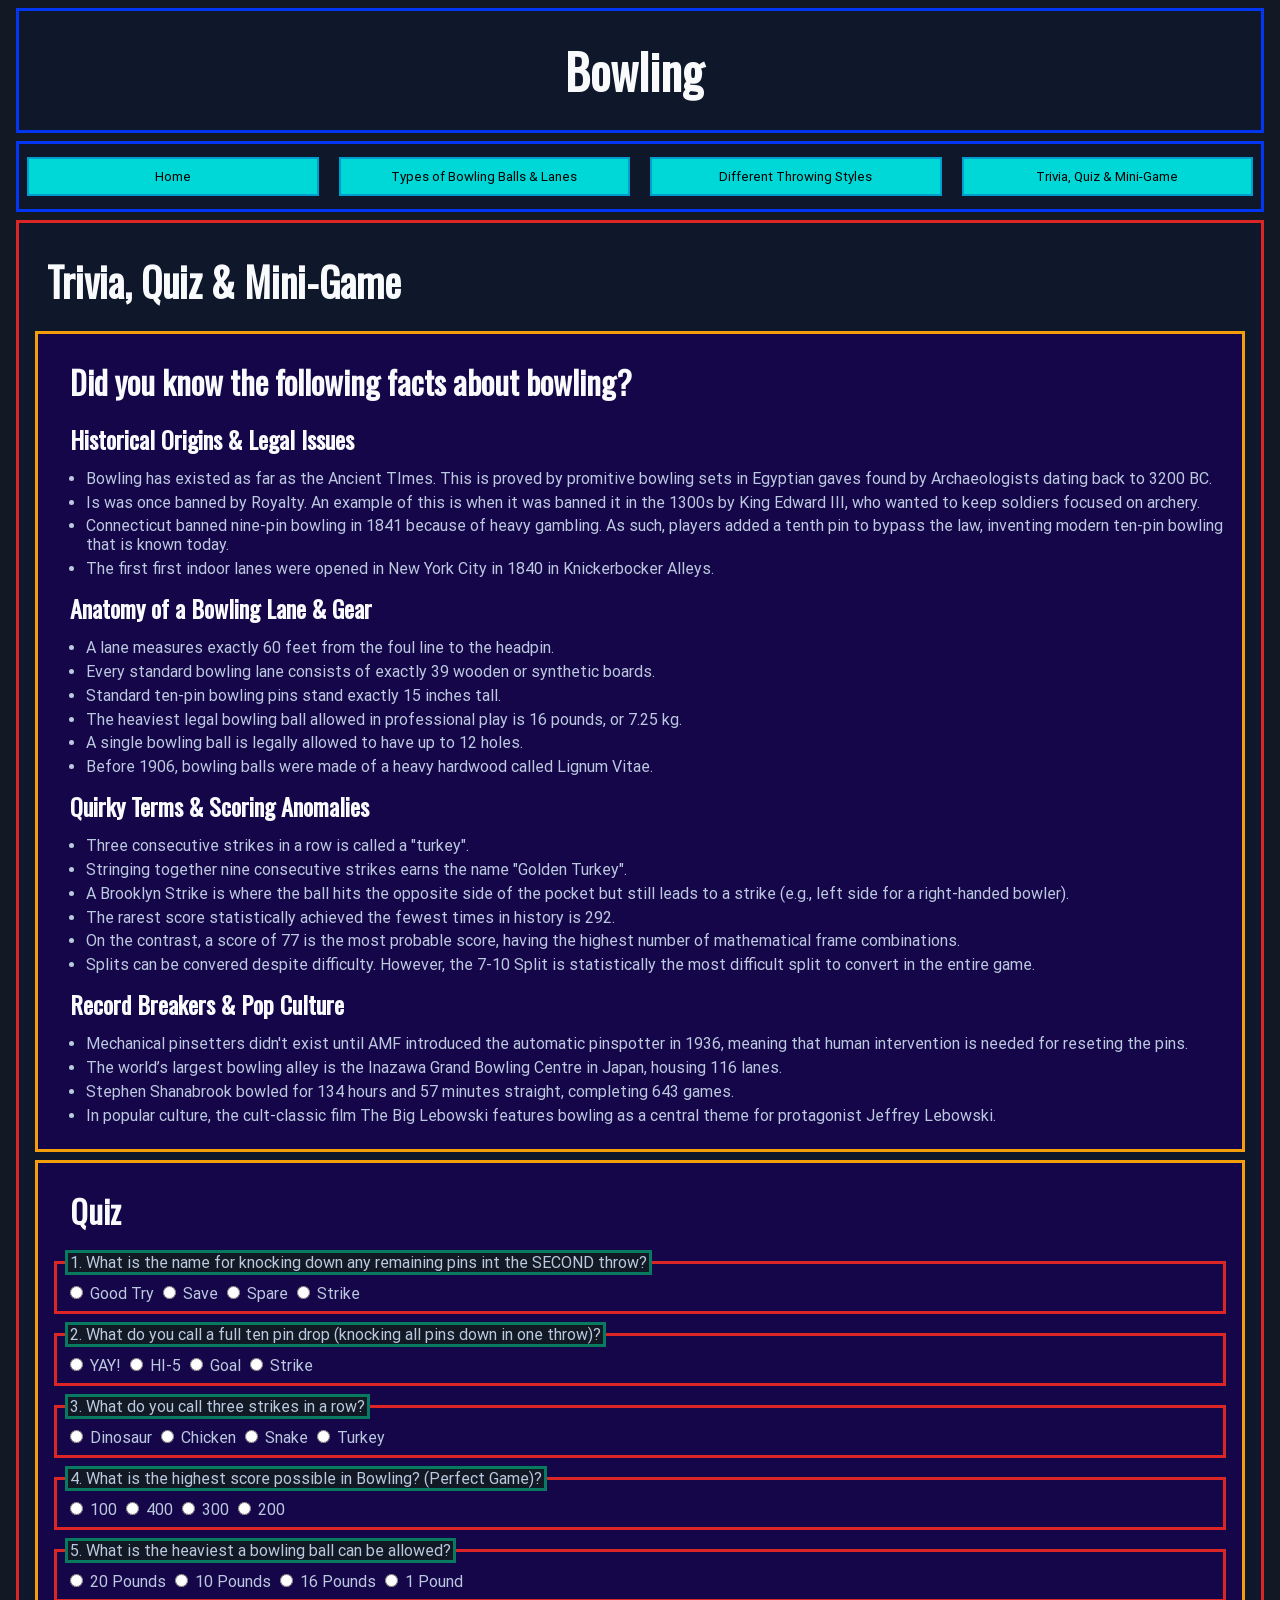
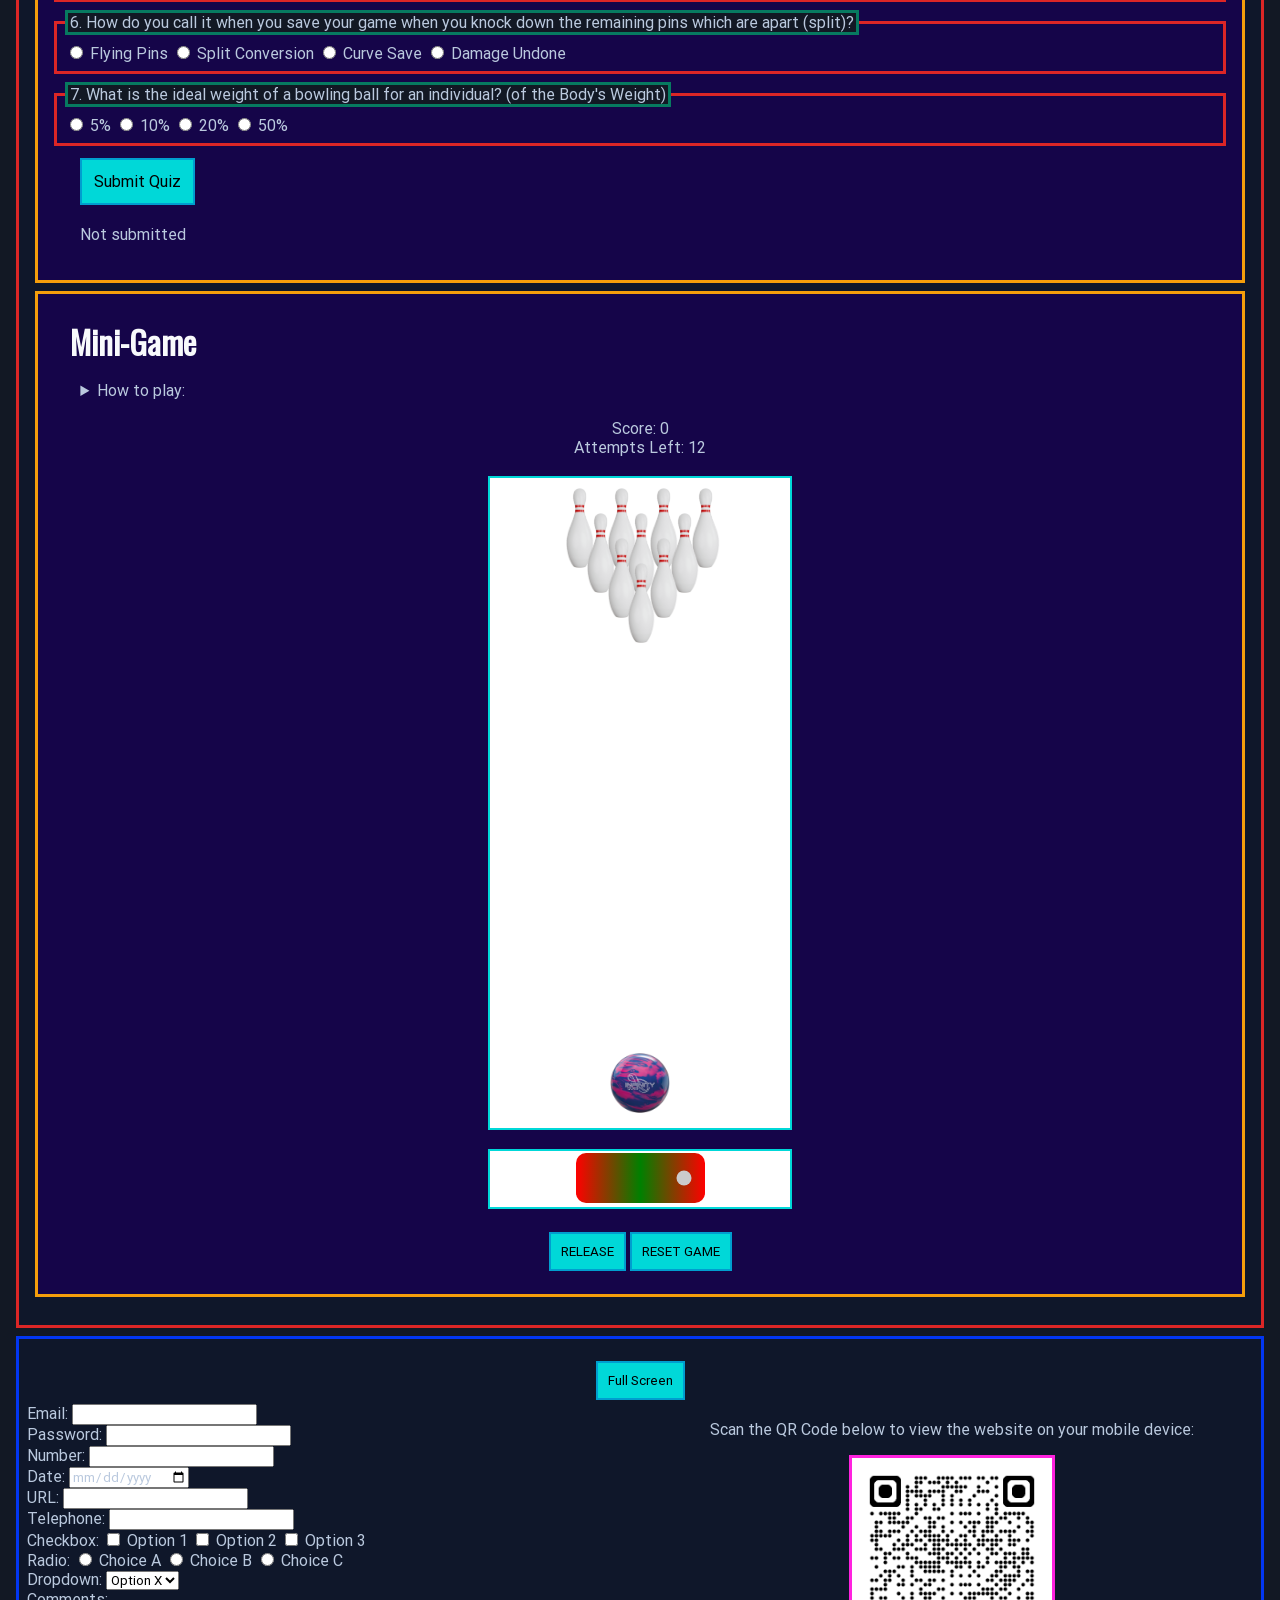
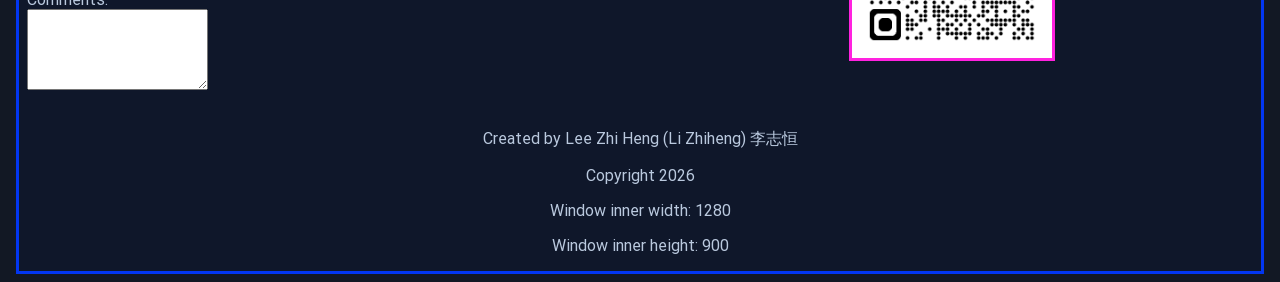
<file: index.html>
<!DOCTYPE html>

<html lang = "en">
	<head lang = "en">
		<meta charset= "UTF-8">
		<meta name="viewport" content="width=device-width, initial-scale=1.0, maximum-scale=1, user-scalable=yes">
		<meta name="mobile-web-app-capable" content="yes">
		<meta name="apple-mobile-web-app-capable" content="yes">
		<!-- <link rel="icon" type="image/x-icon" href="favicon.ico"> -->
		<!-- get icons from https://www.favicon.cc --> 
		<title>Bowling</title>
		<link href="style.css" type="text/css" rel="stylesheet">
		<script src = "main.js" defer></script>
	</head>
	
	<body>
		<header>
			<h1>Bowling</h1>
		</header>
		<nav class = "cls_mainnav"> <!--menu system-->
			<button id = "hamIcon"></button>
			<ul>
				<li><button id = "page1btn">Home</button></li>
				<li><button id = "page2btn">Types of Bowling Balls & Lanes</button></li>
				<li><button id = "page3btn">Different Throwing Styles</button></li>
				<li><button id = "page4btn">Trivia, Quiz & Mini-Game</button></li>
			</ul>
		</nav>
		<main>
			<section class = "page" id = "page1">
				<h2>What is Bowling All About?</h2>
				<p>Bowling is a recreational and competitive sport where players roll a heave ball down a wooden 
				or synthetic land to knock down 10 pins arranged in a triangle. A standard game consists of 10 frames, 
				with players receiving a maximum of two rolls per frame to clear all the pins.
				</p>
				
				<figure class = "aligntextcenter">
					<img src = "images/BowlingThrow.jpg" title = "Original Photo from Deposit Photos" alt = "A man in a beige long-sleeved shirt and blue jeans is captured from behind as he releases a green bowling ball down a wooden lane in a brightly lit bowling alley.">
					<figcaption>Action in bowling. <br>Source: <a target = "_blank" href = "https://st.depositphotos.com/1003434/2621/i/450/depositphotos_26212729-stock-photo-throw.jpg">Click to view</a></figcaption>
				</figure>
				
				<h3>Objectives and Scoring</h3>
				<p>The goal is to achieve a score as high as possible, with a maximum of 300, by consistently 
				knocking down pins. The point system rewards accuracy and consistent hits.</p>
				
				<figure class = "aligntextcenter">
					<img src = "images/ScoreBoard.jpg" title = "Original Photo from Reddit" alt = "A digital scoreboard for a bowling game showing the scores and frame-by-frame breakdown. The player's score is marked by strikes, spares, pinfalls, and misses. The bottom of the screen displays the ball speed.">
					<figcaption>The scoring system in bowling. <br>Source: <a target = "_blank" href = "https://www.reddit.com/r/Bowling/comments/u36q8b/can_someone_tell_me_what_the_numbers_mean_in_the/">Click to view</a></figcaption>
				</figure>
				
				<ul>
					<li>Pinfall: Each pin knocked down is worth 1 point.</li>
					<li>Strike ("X"): Knocking down all 10 pins on the first roll awards 10 points plus the total pinfall from the next two rolls.</li>
					<li>Spare ("/"): Knocking down the remaining pins on the second roll awards 10 points plus the pinfall from the next roll.</li>
					<li>The 10th Frame: If a player rolls a strike or spare in the 10th frame, they are awarded extra bonus rolls to finalise their score.</li>
					<li>Foul: Players should release the ball and stop before the foul line on their approach. Should they step over the foul line, they will be awarded a zero for their roll.</li>
					<li>Split: Occurs when the headpin is knocked down on the first throw, but two or more non-adjacent pins remain standing with a noticeable gap between them, leaving a difficult spare attempt where striking these pins is highly challenging.</li>
				</ul>
				
				<h3>Equipment and Setup</h3>
				<ul>
					<li>
						The Lane: A standard bowling lane is 60 feet long and made of polished wood or synthetic material.
						It is lightly coated with lubricating oil in specific patterns that affect the ball's movement.
					</li>
					<li>
						The Ball: Typically weighing between 6 and 16 pounds, or 2.7 and 7.3 kg, standard balls feature drilled holes for a secure grip.
						The thumb, middle finger, and ring finger are to be placed into these holes when bowling.
						They all weight in different pounds (lbs), and they must be 10% of the bowler's weight.
					</li>
					<li>
						Shoes: Players wear specialized bowling shoes with sliding soles on one foot to control their momentum before release, and a rubber sole on the other for braking.
					</li>
				</ul>
			</section>
			
			<section class = "page" id = "page2">
				<h2>Types of Bowling Balls & Lanes</h2>
				<p>Bowling Balls and Lanes are not all the same. They each have different properties and are matched based on the friction and oil patterns.</p>
				<p>
					Bowling Balls range from straight-rolling plastic to high-hooking reactive resin, while lanes are coated with synthetic oil applied in
					specific "patterns", affecting and dictating how the ball skids, grips, and hooks into the pins.				
				</p>
				
				<figure class = "aligntextcenter">
					<img src = "images/BowlingBalls/TypesofBowlingBalls.jpg" title = "Original Photo by Kids Learn to Bowl" alt = "Three different types of bowling balls, Polyester, Urethane, and Reactive Resin, lined up side-by-side to show their differences, under the heading 'Not all Bowling Balls are Created Equal.'">
					<figcaption>Source: <a target = "_blank" href = "https://www.kidslearntobowl.com/understanding-bowling-ball-surface/">Click to view</a></figcaption>
				</figure>
				
				<article>
					<h3>Types of Bowling Balls</h3>
					<p>
						Bowling balls are primarily categorized by their outer shell (coverstock) and internal core, 
						which dictate how much friction they generate on the lane and how sharply they hook. 
						The four main types range from beginner plastic balls to aggressive reactive resin designs.
					</p>
					
					<div class = "gridcontainer">
						<article>
							<h4>Plastic (Polyester) Balls</h4>
							<figure class = "aligntextcenter">
								<img src = "images/BowlingBalls/Plastic_Ball1.jpg" title = "Original Photo by Pro Approach Bowling" alt = "A glossy, solid black bowling ball featuring the 900 Global brand logo prominently centered on its front surface.">
								<img src = "images/BowlingBalls/Plastic_Ball2.jpg" title = "Original Photo by Pro Approach Bowling" alt = "A bowling ball featuring a swirled design of turquoise, black, and silver-grey, with the word 'ICE' written in a stylized, dripping icicle font across the center.">
								<figcaption>Source: <a target = "_blank" href = "https://www.proapproachbowling.com/shop/plastic-bowling-balls/6EQ3P4IUB73X5KUJPJBIXXHV">Click to View</a></figcaption>
							</figure>
						</article>
						
						<article>
							<h4>Description</h4>
							<ul>
								<li>Best for:
									<ul>
										<li>Beginners</li>
										<li>Straight Shots</li>
										<li>Spare Shooting</li>
									</ul>
								</li>
								<li>Features:
									<ul>
										<li>Very hard, smooth surface with a low friction coefficient</li>
										<li>They roll straight and resist hooking; ideal for hitting corner pins (e.g. 7-pin or 10-pin)</li>
										<li>Most generic "house balls" at bowling alleys are plastic</li>
									</ul>
								</li>
							</ul>
						</article>
						
						<article>
							<h4>Urethane Balls</h4>
							<figure class = "aligntextcenter">
								<img src = "images/BowlingBalls/Urethane_Ball1.jpg" title = "Original Photo by Pro Approach Bowling" alt = "An all-black bowling ball with a matte finish, featuring a light grey outline of a claw hammer and the word 'HAMMER' engraved horizontally across its center.">
								<img src = "images/BowlingBalls/Urethane_Ball2.jpg" title = "Original Photo by Pro Approach Bowling" alt = "A purple and black marbled bowling ball featuring a central engraved silver logo of a star inside a distressed circle, with the word 'TANK' written directly below it.">
								<figcaption>Source: <a target = "_blank" href = "https://www.proapproachbowling.com/shop/urethane-bowling-balls/RJL4UYIG4V33HGZHAUJTZEPX">Click to View</a></figcaption>
							</figure>
						</article>
						
						<article>
							<h4>Description</h4>
							<ul>
								<li>Best for:
									<ul>
										<li>Amateur Bowlers</li>
										<li>Medium-dry Lanes</li>
										<li>Sport Oil Patterns</li>
									</ul>
								</li>
								<li>
									Features:
									<ul>
										<li>Urethane provides more friction than plastic, resulting in a smooth, continuous arcing motion.</li>
										<li>Offer excellent control and are highly favored by players needing a predictable reaction when reactive balls hook too wildly.</li>
									</ul>
								</li>
							</ul>
						</article>
						
						<article>
							<h4>Reactive Resin Balls</h4>
							<figure class = "aligntextcenter">
								<img src = "images/BowlingBalls/Reactive_Resin1.jpg" title = "Original Photo by Hammer Bowling" alt = "A shiny, dark grey and black marbled bowling ball featuring a white outline logo of two crossed axes with the word 'AXE' in the center.">
								<img src = "images/BowlingBalls/Reactive_Resin2.jpg" title = "Original Photo by Hammer Bowling" alt = "A solid deep purple bowling ball featuring an orange circular logo in the center with the word 'Reactive' written inside.">
								<figcaption>
									Sources: <a target = "_blank" href = "https://hammerbowling.com/products/axe-black-smoke">Ball 1</a>, <a target = "_blank" href = "https://hammerbowling.com/products/purple-solid-reactive">Ball 2</a>
								</figcaption>
							</figure>
						</article>
						
						<article>
							<h4>Description</h4>
							<ul>
								<li>Best for:
									<ul>
										<li>Advanced and competitive bowlers playing on various oil patterns.</li>
									</ul>
								</li>
								<li>Features:
									<ul>
										<li>Made from advanced resin compounds, these balls absorb lane oil to create aggressive friction, resulting in a dramatic, sharp "hook" into the pocket. They come in three variations.
											<ul>
												<li>Solid: Reads the lane earlier for a smooth, even hook.</li>
												<li>Pearl: Skids further down the lane before snapping sharply at the pins.</li>
												<li>Hybrid: Combines both solid and pearl materials for a versatile mid-lane and backend reaction.</li>
											</ul>
										</li>
									</ul>
								</li>
							</ul>
						</article>
						
						<article>
							<h4>Particle (ProActive) Balls</h4>
							<figure class = "aligntextcenter">
								<img src = "images/BowlingBalls/ProActive_Ball1.jpg" title = "Original Photo by Ebonite" alt = "A black and dark blue swirling bowling ball featuring a large, red outlined 'V2' logo engraved in the center.">
								<img src = "images/BowlingBalls/ProActive_Ball2.jpg" title = "Original Photo by Ebonite" alt = "A blue and black bowling ball with a swirling, marbled pattern of metallic copper highlights. 
									The word 'Magic' is written across the center in a white, stylized cursive font, topped with a small five-pointed star above the letter 'i'.">
								<figcaption>
									Sources: <a target = "_blank" href = "https://ebonite.com/products/magic">Ball 1</a>, <a target = "_blank" href = "https://ebonite.com/products/vortex-v2">Ball 2</a>
								</figcaption>
							</figure>
						</article>
						
						<article>
							<h4>Description</h4>
							<ul>
								<li>Best for:
									<ul>
										<li>Heavy oil lane conditions</li>
									</ul>
								</li>
								<li>Features:
									<ul>
										<li>Features microscopic textured particles, like glass, ceramic, or carbon, embedded in the resin coverstock.</li>
										<li>Cut right through heavy oil and create immense friction</li>
									</ul>
								</li>
							</ul>
						</article>
						
						<article>
							<h4>Core Types</h4>
							<figure class = "aligntextcenter">
								<img src = "images/BowlingBallCores/BallCore1.jpg" title = "Original Photo by Ebonite" alt = "A cross-section illustration of the internal core of a bowling ball, featuring a distinct, 
								light brown asymmetrical weight block with a rounded top button and a separate curved plate above it, set against a cream-colored inner filler and a dark blue marbled outer shell.">
								<img src = "images/BowlingBallCores/BallCore2.jpg" title = "Original Photo by Ebonite" alt = "A cross-section illustration of a bowling ball showing its internal core structure, which features a large, metallic bronze, 
								bulb-like symmetric shape with a prominent cylindrical bottom and a pin extending from the top, embedded within a white filler layer and surrounded by a dark purple and black outer shell.">
								<img src = "images/BowlingBallCores/BowlingBallCores.jpg" title = "Original Photo from Wikipedia" alt = "An infographic titled 'Concepts of Bowling Ball Cores' illustrating different types of cores grouped into two categories: Symmetric and Asymmetric, with diverse differntials.">
								<figcaption>
									Sources: <a target = "_blank" href = "https://ebonite.com/products/magic">Ball 1</a>, <a target = "_blank" href = "https://ebonite.com/products/vortex-v2">Ball 2</a>, 
									<a target = "_blank" href = "https://en.wikipedia.org/wiki/Bowling_ball#/media/File:20181226_Concepts_of_bowling_ball_cores.png">Core Types</a>
								</figcaption>
							</figure>
						</article>
						
						<article>
							<h4>Description</h4>
							<p>Bowling ball core types include pancake, symmetrical, and asymmetrical desings, which dictate how a ball rolls, hooks, and flares on the lane.</p>
							
							<ul>Pancake Cores:
								<li>Shape: Flat, circular disk embedded near the top of the ball.</li>
								<li>Motion: Minimal flare with a very straight, predictable path.</li>
								<li>Use Case: Found mostly in polyester or plastic spare balls.</li>
							</ul>
							
							<ul>Symmetrical Cores
								<li>Shape: Evenly balanced weight distribution around the center (like a lightbulb or oval).</li>
								<li>Motion: Smooth, predictable, and controllable arcing motion.</li>
								<li>Use Case: Best for beginners, league bowlers, and dry-to-medium lane conditions.</li>
							</ul>
							
							<ul>Asymmetrical Cores:
								<li>Shape: Uneven weight distribution with a distinct mass bias or Preferential Spin Axis (PSA) marker.</li>
								<li>Motion: Stronger, sharper, and more angular backend reaction with high flare potential.</li>
								<li>Use Case: Best for advanced players, high rev rates, and heavy oil patterns.</li>
							</ul>
						</article>
					</div>
				</article>
				
				<article>
					<h3>Lane Surface Types</h3>
					<p>
						Bowling lanes are broadly categorized into wood and synthetic surfaces, which drastically affect ball friction and hook potential.
					</p>
					<p>
						A standard bowling lane is 60 feet long from the foul line to the headpin and is divided into three main zones. To protect the wood or synthetic surface, lanes are coated with a silicone-based oil.
					</p>
					
					<p>Overview of the Lane:</p>
					<ul>
						<li>The Front End: The first 15–20 feet where the lane machine applies a heavy volume of oil. Balls will skid here.</li>
						<li>The Mid-Lane: The middle of the lane where the oil transitions. This is where the ball begins to build rotational force.</li>
						<li>The Backend: The final 20 feet leading to the pins, which typically has no applied oil. When a ball exits the oily section and hits this dry friction, it hooks.</li>
					</ul>
					
					<p>Common Lane Patterns:</p>
					<ul>
						<li>House Shot: Standard recreation oil pattern. It typically puts heavier oil in the center and dry oil on the edges, acting as a "funnel" to help the ball hook into the pocket.</li>
						<li>Sport Shot: Competitive, flat patterns used in tournaments (e.g., PBA patterns). They lack the forgiving "funnel" and demand precise accuracy and ball-reaction adjustments.</li>
					</ul>
					
					<div class = "gridcontainer">					
						<article>
							<h4>Wood Lanes</h4>
							<figure class = "aligntextcenter">
								<img src = "images/BowlingLanes/WoodLane.jpg" title = "Original Photo by Reclaimed Bowling Alley" alt = "A long, rectangular slab of reclaimed wooden bowling alley lane with a glossy finish.">
								<figcaption>Source: <a target = "_blank" href = "https://www.allamericanreclaim.com/reclaimed-salvaged-wood-products/reclaimed-bowling-alley/">Click to View</a></figcaption>
							</figure>
						</article>
						
						<article>
							<h4>Features:</h4>
							<ul>
								<li>The traditional surface</li>
								<li>Often built using maple for the high-impact area, and pine for the pin area</li>
								<li>Provides the highest friction, allowing the ball to slow down and hook earlier</li>
							</ul>
						</article>
						
						<article>
							<h4>Synthetic Lanes</h4>
							<figure class = "aligntextcenter">
								<img src = "images/BowlingLanes/SyntheticLane.jpg" title = "Original Photo by Striker Bowling" alt = "A long, rectangular slab of reclaimed wooden bowling alley lane with a glossy finish.">
								<figcaption>Source: <a target = "_blank" href = "https://strikerbowling.com/products/bowling-lanes-accessories/">Click to View</a></figcaption>
							</figure>
						</article>
						
						<article>
							<h4>Features:</h4>
							<ul>
								<li>The modern industry standard</li>
								<li>Made of extremely hard-pressed wood coated in a high-density plastic/phenolic material</li>
								<li>They offer lower friction and a more consistent skid</li>
								<li>Allows the ball to conserve energy longer and snap harder on the backend</li>
							</ul>
						</article>
						
						<article>
							<h4>Overlay/Guardian Lanes</h4>
							<figure class = "aligntextcenter">
								<img src = "images/BowlingLanes/OverlayLane.jpg" title = "Original Photo by Brunswick Bowling" alt = "Two men installing a large, clear protective sheet over a wooden bowling alley lane.">
								<figcaption>Source: <a target = "_blank" href = "https://brunswickbowling.nyc3.cdn.digitaloceanspaces.com/production/document-library/Installation-Documents/Lanes/Lane-Shield-61-900021-000.pdf">Click to View (PDF; Page 13)</a></figcaption>
							</figure>
						</article>
						
						<article>
							<h4>Features:</h4>
							<ul>
								<li> A softer, synthetic-like shield placed directly over older wooden lanes to extend their lifespan, resulting in an earlier ball hook</li>
							</ul>
						</article>
					</div>
				</article>
			</section>
			
			<section class = "page" id = "page3">
				<h2>Different Throwing Styles</h2>
				
				<p>No player has the exact same style of throwing a bowling ball. 
				There are many different ways in which to deliver, known as a throw or roll, the bowling ball in order to advance it towards the pins in an accurate and powerful manner.</p>
								
				<p>Bowling styles generally fall into six main categories based on release, ball speed, and rate of revolution:</p>
				
				<ul>
					<li>Strokers (classic, smooth)</li>
					<li>Crankers (high revs, power)</li>
					<li>Tweeners (versatile balance)</li>
					<li>Two-Handers (modern, maximum spin)</li>
					<li>Spinners (helicopter spin)</li>
					<li>Straight Bowlers (beginner-friendly)</li>
				</ul>
				
				<br>
				
				<p>Drag the slider below to view the rate of revolution (RPM) and type of throw.</p>
				
				<div class = "aligntextcenter">
					<figure>
						<img id = "RollingBowlingBall" src = "images/RollingBall.png" title = "Original Photo by Brunswick Bowling" alt = "A swirl-patterned bowling ball featuring a vibrant blend of magenta, deep pink, and dark blue colors. The white engraved text in the center reads 'INFINITY QUEST' with a stylized infinity symbol looped through the wording.">
						<figcaption>Source: <a target = "_blank" href = "https://brunswickbowling.com/products/balls/current/infinity-quest-pearl">Click to View</a></figcaption>
					</figure>
					<p id = "outputRPM">Revolutions Per Minute: 100; Throw Type: Straight / Stroker / Spinner</p>
				</div>
				
				
				<div class = "sliderRPM">
					<input type = "range" id = "RPMSlider" min = "1" max = "700" value = "100">
				</div>
								
				<br>
				
				<article>
					<h3>Main Bowling Styles</h3>
					
					<p>
						A conventional bowling form is the most commonly used method in ten-pin bowling. There are many styles that can be used in a conventional bowling form. 
						However, all of the styles have the same objective in which their method is used to knock down all ten pins and achieve a strike.
					</p>
					
					<div class = "gridcontainer">
						<article>
							<h4>Stroker</h4>
							<figure class = "aligntextcenter">
								<div class = "frame frameStroker1"></div>
								<div class = "frame frameStroker2"></div>
								<div class = "frame frameStroker3"></div>
								<div class = "frame frameStroker4"></div>
								<p class = "removemargin">The frames above represent on how a Stroker releases the ball, and the ball's direction.</p>
								<figcaption>Source: <a target = "_blank" href = "https://youtu.be/lIDRs_B5Hkw">Youtube Video</a></figcaption>
							</figure>
							
							<h4>How to perform the throw:</h4>
							<ol>
								<li>Keep an upright posture, standing straight with shoulders squared and aligned directly parallel to the foul line.</li>
								<li>Utilise your gravity-driven arm, swinging with little muscle tension, and lift the ball to roughly shoulder height, keeping the backswing roughly parallel to the ground.</li>
								<li>Keep the wrist relatively flat or straight with very little cupping or twisting.</li>
								<li>Allow your thumb to exit the ball slightly before the fingers.</li>
								<li>Apply a small finger rotation (about 1 - 2 inches) from directly behind or slightly side-on to the ball to create gentle, predictable arcing hook.</li>
							</ol>
						</article>
						
						<article>
							<h4>Description:</h4>
							<p>These are bowlers who release their bowling ball in a smooth manner. They typically have rev rates less than 300 Revolutions Per Minute (RPM).</p>
							<p>
								Strokers often keep their shoulders square to the foul line and their backswing generally does not go much above parallel to the ground, which reduces the ball's RPM when released, 
								decreasing its hook potential and hitting power.
							</p>
							<p>
								A typical approach utilises a traditional, controlled 4-step approach with a steady swing and low revolution rate. 
								They rely on precision and straight lines with a gentle curve, keeping the ball closer to the outside of the lane.
							</p>
							
							<h4>Key Mechanics:</h4>
							<ul>
								<li>Smooth Footwork: Using a classic, controlled 4-step approach, the steps should be even-paced, establishing a solid, balanced foundation at the foul line rather than relying on explosive speed.</li>
								<li>Gravity-Fed Backswing: Avoid muscling the ball. Keep your arm relaxed, allowing the natural force of gravity to dictate your swing. Your backswing should typically reach no higher than parallel to the ground or about shoulder height</li>
								<li>Ensure a Controlled Release. Keep your shoulders square to the foul line. Your thumb and fingers should exit the ball close to the same time. Use a very mild, 
								subtle rotation (just 1 or 2 inches of finger action) from behind or the side of the ball to produce a modest axis tilt and a smooth, gentle hook.</li>
								<li>Maintain a medium ball speed, typically launching between 22-29 km/h. Strokers generally stand to the right (right-handers) and play a "down-and-in" line, targeting near the second of third arrow on the lane, 
								where the ball should roll straight down on the outside part of the lane before hooking smoothly into the pins.</li>
							</ul>
							
							<h4>Recommended Bowling Balls:</h4>
							<p>As they impart fewer revolutions and less axis rotation than crankers, they mostly use symmetrical core reactive balls with solid or hybrid coverstocks, which grip medium oil without overreacting.</p>
						</article>
						
						<article>
							<h4>Tweener</h4>
							<figure class = "aligntextcenter">
								<div class = "frame frameTweener1"></div>
								<div class = "frame frameTweener2"></div>
								<div class = "frame frameTweener3"></div>
								<div class = "frame frameTweener4"></div>
								<p class = "removemargin">The frames above represent on how a Tweener releases the ball, and the ball's direction.</p>
								<figcaption>Source: <a target = "_blank" href = "https://youtu.be/lIDRs_B5Hkw">Youtube Video</a></figcaption>
							</figure>
							
							<h4>How to perform the throw:</h4>
							<ol>
								<li>Keep your shoulders relatively square to the foul line and your body relaxed, maintaing a steady 4-step approach, ensuring your timing is crisp and you slide to the line smoothly.</li>
								<li>Bring the ball to a moderate height (about shoulder level). Avoid the overly high backswing of a "cranker," but use enough height to generate natural pendulum momentum.</li>
								<li>At the bottom of the swing, cup your wrist slightly to store power, allowing your thumb to exit the ball first as the ball clears your sliding ankle, then uncup your fingers while actively rotating them from behind the ball (between the 4 and 6 o'clock positions) to create axis tilt and rotation.</li>
								<li>For versatility across different conditions, play the middle part of the lane, usually targeting the area between the second and third arrows.</li>
							</ol>
						</article>
						
						<article>
							<h4>Description:</h4>
							<p>Players who play in this style delilve the ball in a manner that falls somewhere in between stroking and cranking, having revolution rates between 300 and 370 rpm.</p>
							<p>This modified delivery uses a higher backswing than is normally employed by pure strokers or less powerful wrist position than pure crankers.</p>
							<p>In short, Tweener is a "power stroker" that bridges the gap between strokers and crankers, which yields a higher rev rate than strokers but better control than crankers, allowing them to adapt to multiple lane conditions.</p>
																			
							<h4>Recommended Bowling Balls:</h4>
							<p>As this style balances power and control, versatile reactive bowling balls with symmetrical or mild asymmetrical cores and pearl or hybrid coverstocks work best.</p>
							
						</article>
						
						<article>
							<h4>Cranker</h4>
							<figure class = "aligntextcenter">
								<div class = "frame frameCranker1"></div>
								<div class = "frame frameCranker2"></div>
								<div class = "frame frameCranker3"></div>
								<div class = "frame frameCranker4"></div>
								<p class = "removemargin">The frames above represent on how a Cranker releases the ball, and the ball's direction.</p>
								<figcaption>Source: <a target = "_blank" href = "https://youtu.be/lIDRs_B5Hkw">Youtube Video</a></figcaption>
							</figure>
							
							<h4>How to perform the throw:</h4>
							<ol>
								<li>Start with your hand behind the ball during the forward swing.</li>
								<li>As the ball reach the release zone at your ankle, forcefully unhinge your wrist.</li>
								<li>Rotate your fingers quickly from inside to outside (about the 7 o'clock to the 4 o'clock position for right-handers) to impart maximum rotation and a sharp, angular hook.</li>
							</ol>
						</article>
						
						<article>
							<h4>Description:</h4>
							<p>They are players who strive to generate revolutions using a cupped wrist or excessive wrist action, typically resulting in revolution rates over 400 RPM.</p>
							<p>These players who rely on wrist action may have a high backswing and open their shoulders to generate ball speed.</p>
							<p>They often cup the wrist, but open the wrist at the top of the swing.</p>
							<p>Beginning the downswing, they tilt their wrist upward and let their elbow slightly bend to "cradle" the ball. This keeps the ball locked in their dominant hand and stores energy.</p>
							<p>They then employ employ a higher backswing to generate momentum, using a relaxed shoulder to whip the ball forward</p>
							<p>Crankers often delay their release slightly, allowing their sliding foot to finish and plant on the lane before the hand comes through the ball, which acts as a whip to generate higher revolutions.</p>
							<p>
								In short, this style emphasizes raw power and a high rev rate. 
								The bowler utilizes a strong wrist snap and explosive release to make the ball sweep across the lane and hook violently into the pocket, maximizing pin action.
							</p>
														
							<h4>Recommended Bowling Balls:</h4>
							<p>For this type of throw, it is recommended to use strong reactive resin or asymmetrical core bowling balls, as they are designed to flare and snap aggressively on the backend of the lane to match the high rev rate.</p>
							
						</article>
						
						<article>
							<h4>Two-Handed Bowler</h4>
							<figure class = "aligntextcenter">
								<div class = "frame frameTwoHanded1"></div>
								<div class = "frame frameTwoHanded2"></div>
								<div class = "frame frameTwoHanded3"></div>
								<div class = "frame frameTwoHanded4"></div>
								<p class = "removemargin">The frames above represent on how a Two-Handed Bowler releases the ball, and the ball's direction.</p>
								<figcaption>Source: <a target = "_blank" href = "https://youtu.be/BS9hNzXDylc?t=331">Youtube Video</a></figcaption>
							</figure>
							
							<h4>How to perform the throw:</h4>
							<ol>
								<li>Remove your thumb from the ball, use a fingertip grip with your middle and ring fingers, and rest your non-dominant hand on the front or side of the ball for support and control.</li>
								<li>Hold the ball close to your waist at a 90-degree arm angle, keeping your knees slightly bent and shoulders relaxed.</li>
								<li>Use a 4 - or 5-step approach, keeping your speed smooth and slow in the first few steps, then explode with power upon approaching the foul line, opening your hips naturally by pulling your dominant-side foot slightly back during your walk-up.</li>
								<li>Push the ball forward smoothly as you reach your 2nd step, brining your elbow off your hip to create room for the swing.</li>
								<li>As the ball goes into your backswing, ensure your legs and hips get out of the way so that your arm drops the ball into the space close to your body.</li>
								<li>Keep your hand underneath and behind the ball as long as possible, releasing the ball near your ankle, letting your non-dominant hand peel away while uncoiling your torso through the shot, 
								focusing on a forward rolling motion rather than forcing a spin with your upper body.</li>
							</ol>
						</article>
						
						<article>
							<h4>Description:</h4>
							<p>This is a modern, highly popular technique where the bowler places both hands on the ball without utilizing the thumb hole. This generates massive amounts of revolutions and power through hip rotation and an uninhibited backswing.</p>
							<p>Players who utilise this technique is where their throwing hand is placed in bowling ball and the opposite hand is also placed on the ball during the shot.</p>
							<p>
								Traditionally, players insert two fingers into the ball, leaving the thumb out, with the dominant hand used to cradle the ball and create extra spins on release. 
								The opposite hand is then used to guide the ball through the throwing motion, with the ball delivered shovel-style.
							</p>
							<p>These bowlers are forced to flex forward farther and rotate their hips more than a single handed bowler, placing more torque through the spin in order to increase the ball's speed and revolution rate.</p>
							<p>If done correctly, this increased force, revolutions, and pin carry, with revolutions reaching up to 600 RPM.</p>							
							<p>Do note that it should NOT be confused with the two-handed delivery, where players remove their supporting hand, effectively delivering the ball with only a single hand, prior to release.</p>							
							<p>An actually delivery involves the use both hands simultaneously to give force to the ball</p>
																					
							<h4>Recommended Bowling Balls:</h4>
							<p>This style of bowling required agressive, asymmetrical cores for angularity and strong solid or hybrid reactive coverstocks to handle the high rev rates. 
							The most popular types for this type of throw are Reactive Resin (asymmetrical cores) for heavy hook and pin carry, Urethane for control on dry lanes, and Polyester (Plastic) for shooting spares.</p>
						</article>
						
						<article>
							<h4>Spinner</h4>
							<figure class = "aligntextcenter">
								<div class = "frame frameSpinner1"></div>
								<div class = "frame frameSpinner2"></div>
								<div class = "frame frameSpinner3"></div>
								<div class = "frame frameSpinner4"></div>
								<p class = "removemargin">The frames above represent on how a Spinner releases the ball, and the ball's direction.</p>
								<figcaption>Source: <a target = "_blank" href = "https://youtu.be/ovDmjpIpF1g">Youtube Video</a></figcaption>
							</figure>
							
							<h4>How to perform the throw:</h4>
							<ol>
								<li>Maintain your standard 4 or 5-step approach, keeping your footwork slow and steady, making sure your shoulders stay level.</li>
								<li>Do not drop your shoulder, bend your elbow, or cup your wrist during the swing.</li>
								<li>Keep your hand behind the ball. As you reach the foul line, ensure your entire hand is directly behind the ball with absolutely no wrist hinge.</li>
								<li>Unlike hook bowling, you must release your thumb and fingers at almost the exact same time.</li>
								<li>Impart a high-axis tilt as you let go, aiming to rotate the ball with your forearm/wrist so it spins sideways in the air, entering the pins almost like a spinning top.</li>
							</ol>
						</article>
						
						<article>
							<h4>Description:</h4>
							<p>This is a style frequently seen in Asian countries like Taiwan and Japan, where the lanes are usually oiled from the foul line to the pin rack. 
							The bowler imparts an upright, horizontal (helicopter-like) spin on the ball rather than a standard forward-and-side roll</p>
							<p>Players who use this style release ball such that it rotates around the vertical axis in a counter clockwise motion as it moves down the lane (when done by a right-hander and is viewed from above).</p>
							<p>They usually generate around 90 degrees of axis tilt and virtually no side rotation.</p>
							<p>A hook needs friction, in order to allow the ball to have a grip on the lane. This is not the case in spinning, where very little of the ball's surface touches the lane, 
							which is intended, as they do not require any kind of friction.</p>
							<p>In this case, the objective depends on pin deflection. For right-handers, the bowler delivers the ball the lane, usually a left-to-right line. 
							The ball first strikes the front pin, then move down the front row of pins in the direction opposite to its spin, which is the right side in this case (referred to as "riding the rail").
							</p>
							
							<h4>Recommended Bowling Balls & Recommendations:</h4>
							<p>As this style depends on deflecting off the pins rather than driving through the pocket, it would be better to use a lighter ball, of about 10-13 lbs, or 4.5 - 5.9 kg.</p>
							<p>In addition, avoid fingertip grips, and instead, use a semi-conventional or conventional grip without custom inserts, as everything must exit the ball at the exact same time.</p>
						</article>
						
						<article>
							<h4>Straight Bowler</h4>
							<figure class = "aligntextcenter">
								<div class = "frame frameStraight1"></div>
								<div class = "frame frameStraight2"></div>
								<div class = "frame frameStraight3"></div>
								<div class = "frame frameStraight4"></div>
								<p class = "removemargin">The frames above represent on how a Straight Bowler releases the ball, and the ball's direction.</p>
								<figcaption>Source: <a target = "_blank" href = "https://youtu.be/XcJFwadPLa0">Youtube Video</a></figcaption>
							</figure>
							
							<h4>How to perform the throw:</h4>
							<ol>
								<li>Stand with your feet shoulder-width apart, with your dominant foot slightly behind the other. Note: For right-handed bowlers, place your right foot on the 15th board (roughlly in the center)</li>
								<li>Do not look directly at the pins, focusing on the second arrow (the 10th board) from the right, and aligning your hips and shoulders toward this mark.</li>
								<li>Push the ball forward in a straight line on your first step. Avoid pushing it to the right, which can cause the ball to drift.</li>
								<li>Allow your arm to swing backward naturally like a pendulum, keeping your elbow in and avoiding bending it.</li>
								<li>As your arm comes down past your sliding foot, release the thumb first, followed smoothly by your fingers.</li>
								<li>Keep your wrist firm. To prevent hooking, maintain a "handshake" position without twisting or rotating your wrist, with your thumb pointing toward the ceiling (12 o'clock) upon release.</li>
								<li>Let your arm swing naturally upward towards your shoulder, keeping your eyes locked on your target the entire time.</li>
							</ol>
						</article>
						
						<article>
							<h4>Description:</h4>
							<p>Primarily used by casual or beginner bowlers. The ball is rolled perfectly straight down the lane directly into the headpin, relying solely on accuracy rather than hook potential.</p>
							<p>Throwing a straight bowling ball requires a steady wrist, a straight arm swing, and precise footwork.</p>
							<p>Bowlers using this style generally lock their wrist straight to prevent the ball from curving, followed by keeping their fingers directly behind the ball and their arm close to their body</p>
							<p>Finally, they aim for the target arrows on the lane instead of looking at the pins.</p>
														
							<h4>Recommended Bowling Balls:</h4>
							<p>The primary focus for this style of straight-line trajectory is on the coverstock and core combination.</p>
							<p>The most common ball for this throw is Plastic (Polyester) as they create the least friction and go virtually dead-straight, excellent for beginners, for picking up spares, and for dry lane conditions.</p>
							<p>Urethane balls are also acceptable, as they offer smoother, slightly more predictable rool and improved pin carry, highly durable and great for casual bowlers who want to learn how to control their shot's direction without massive hook potential.</p>
						</article>
					</div>
				</article>
			</section>
			
			<section class = "page" id = "page4">
				<h2>Trivia, Quiz & Mini-Game</h2>
				
				<article>
					<h3>Did you know the following facts about bowling?</h3>
					
					<h4>Historical Origins & Legal Issues</h4>
					<ul>
						<li>Bowling has existed as far as the Ancient TImes. This is proved by promitive bowling sets in Egyptian gaves found by Archaeologists dating back to 3200 BC.</li>
						<li>Is was once banned by Royalty. An example of this is when it was banned it in the 1300s by King Edward III, who wanted to keep soldiers focused on archery.</li>
						<li>Connecticut banned nine-pin bowling in 1841 because of heavy gambling. As such, players added a tenth pin to bypass the law, inventing modern ten-pin bowling that is known today.</li>
						<li>The first first indoor lanes were opened in New York City in 1840 in Knickerbocker Alleys.</li>
					</ul>
					
					<h4>Anatomy of a Bowling Lane & Gear</h4>
					<ul>
						<li>A lane measures exactly 60 feet from the foul line to the headpin.</li>
						<li>Every standard bowling lane consists of exactly 39 wooden or synthetic boards.</li>
						<li>Standard ten-pin bowling pins stand exactly 15 inches tall.</li>
						<li>The heaviest legal bowling ball allowed in professional play is 16 pounds, or 7.25 kg.</li>
						<li>A single bowling ball is legally allowed to have up to 12 holes.</li>
						<li>Before 1906, bowling balls were made of a heavy hardwood called Lignum Vitae.</li>
					</ul>
					
					<h4>Quirky Terms & Scoring Anomalies</h4>
					<ul>
						<li>Three consecutive strikes in a row is called a "turkey".</li>
						<li>Stringing together nine consecutive strikes earns the name "Golden Turkey".</li>
						<li>A Brooklyn Strike is where the ball hits the opposite side of the pocket but still leads to a strike (e.g., left side for a right-handed bowler).</li>
						<li>The rarest score statistically achieved the fewest times in history is 292.</li>
						<li>On the contrast, a score of 77 is the most probable score, having the highest number of mathematical frame combinations.</li>
						<li>Splits can be convered despite difficulty. However, the 7-10 Split is statistically the most difficult split to convert in the entire game.</li>
					</ul>
					
					<h4>Record Breakers & Pop Culture</h4>
					<ul>
						<li>Mechanical pinsetters didn't exist until AMF introduced the automatic pinspotter in 1936, meaning that human intervention is needed for reseting the pins.</li>
						<li>The world’s largest bowling alley is the Inazawa Grand Bowling Centre in Japan, housing 116 lanes.</li>
						<li>Stephen Shanabrook bowled for 134 hours and 57 minutes straight, completing 643 games.</li>
						<li>In popular culture, the cult-classic film The Big Lebowski features bowling as a central theme for protagonist Jeffrey Lebowski.</li>
					</ul>
				</article>
				
				<article>
					<h3>Quiz</h3>
					<div id = "quiz-box"></div>
					<button id="btnSubmit" class = "leftmargin">Submit Quiz</button>
					<p id="scorebox">Not submitted</p>
				</article>
				
				<article>
					<h3>Mini-Game</h3>
					
					<details>
						<summary>How to play:</summary>
						<p>This version of the bowling game below will be different. There will be ONLY ONE throw per attempt.</p>
						<p>The aim as usual is to knock down as many pins as possible. The rules below are as follows:</p>
						<ol>
							<li>Each turn, you have to aim the ball as close to the middle as possible to achieve a strike.</li>
							<li>Use the oscillating marker as a reference.</li>
							<li>When ready, press the RELEASE button. The ball will roll down the lane towards the pin.</li>
							<li>Based on the accuracy, the number of pins will fall. You will be given the score based on the number of pinfall.</li>
							<li>A strike when all 10 pins fall; The less accurate, the less the number of pins fall.</li>
							<li>If the ball hits the sides of the game area before hitting the pins, it will be counted as a gutter ball, and you will be awarded a zero for that attempt.</li>
							<li>A successful strike will increase your streak count, which will allow the score to increase exponentially. Should you miss a strike, the streak count will decrease, but it will still multiply by the number of pinfall; The streak changes by 1 should the player strike or not.</li>
							<li>You have 12 attempts per game. After that, you will be shown the final score, followed by the accuracy and score average per frame.</li>
							<li>When you have finished a game, or would like to restart the game, press the RESET GAME button</li>
							<li><span>Note:</span> DO NOT resize your web viewport during the ball's movement, or the ball will end up hitting the moving and changing Game Area</li>
						</ol>
					</details>
						
					<br>
						
					<div class = "aligntextcenter">
						<p id = "score" class = "removemargin">Score</p>
					</div>
					
					<br>
					
					<div id = "gamearea">
						<div class = "bowlingpins-formation">
							<!-- Definition of the images to arange them in bowling formation -->
							<img class = "bowlingpin pin-10" src = "images/BowlingPin.png">
							<img class = "bowlingpin pin-9" src = "images/BowlingPin.png">
							<img class = "bowlingpin pin-8" src = "images/BowlingPin.png">
							<img class = "bowlingpin pin-7" src = "images/BowlingPin.png">
							<img class = "bowlingpin pin-6" src = "images/BowlingPin.png">
							<img class = "bowlingpin pin-5" src = "images/BowlingPin.png">
							<img class = "bowlingpin pin-4" src = "images/BowlingPin.png">
							<img class = "bowlingpin pin-3" src = "images/BowlingPin.png">
							<img class = "bowlingpin pin-2" src = "images/BowlingPin.png">
							<img class = "bowlingpin pin-1" src = "images/BowlingPin.png">
						</div>
						<div id = "triggerzone"></div>
						<img id = "gameball" src = "images/RollingBall.png" title = "Original Photo by Brunswick Bowling" alt = "A swirl-patterned bowling ball featuring a vibrant blend of magenta, deep pink, and dark blue colors. The white engraved text in the center reads 'INFINITY QUEST' with a stylized infinity symbol looped through the wording.">
					</div>
					
					<br>
					
					<div class = "aligntextcenter">
						<div id = "sliderarea">
							<input type = "range" id = "sliderAngle" min = "-100" max = "100" value = "0" disabled>
						</div>
						
						<br>
												
						<button id = "bowlBall">RELEASE</button>
						<button id = "resetGame">RESET GAME</button>
					</div>
				</article>
			</section>
		</main>
		<footer>
			<br>
			
			<button id="btnFS" class = "aligncenter">Full Screen</button>
			<button id="btnWS" class = "aligncenter">Exit Full Screen</button>
			
			<div class = "gridcontainer">
				<div class = "aligntextleft">
				<!-- Note down the input elements below -->
					Email: <input type="email"><br>
					Password: <input type="password"><br>
					Number: <input type="number"><br>
					Date: <input type="date"><br>
					URL: <input type="url"><br>
					Telephone: <input type="tel"><br>
					Checkbox: 
					<input type="checkbox"> Option 1 
					<input type="checkbox"> Option 2 
					<input type="checkbox"> Option 3<br>
					Radio: 
					<input type="radio"> Choice A 
					<input type="radio"> Choice B 
					<input type="radio"> Choice C<br>
					Dropdown: 
					<select>
					<option>Option X</option>
					<option>Option Y</option>
					</select><br>
					Comments:<br><textarea rows="5">
					</textarea><br>
				</div>
				
				<div>					
					<div id = "qrCodeArea">
						<p>Scan the QR Code below to view the website on your mobile device:</p>
						<img id = "qrCodeImg" class = "center-img" src = "images/qrcode.png" title = "Scan this code with your mobile device" alt = "The QR Code to display the website on mobile devices">
					</div>
				</div>
			</div>
			
			<br>
			
			<p>Created by Lee Zhi Heng (Li Zhiheng) 李志恒</p>
			<p>Copyright 2026</p>
			<p>Window inner width: <span id="width"></span></p>
			<p>Window inner height: <span id="height"></span></p>
		</footer>
	</body>
</html>
</file>
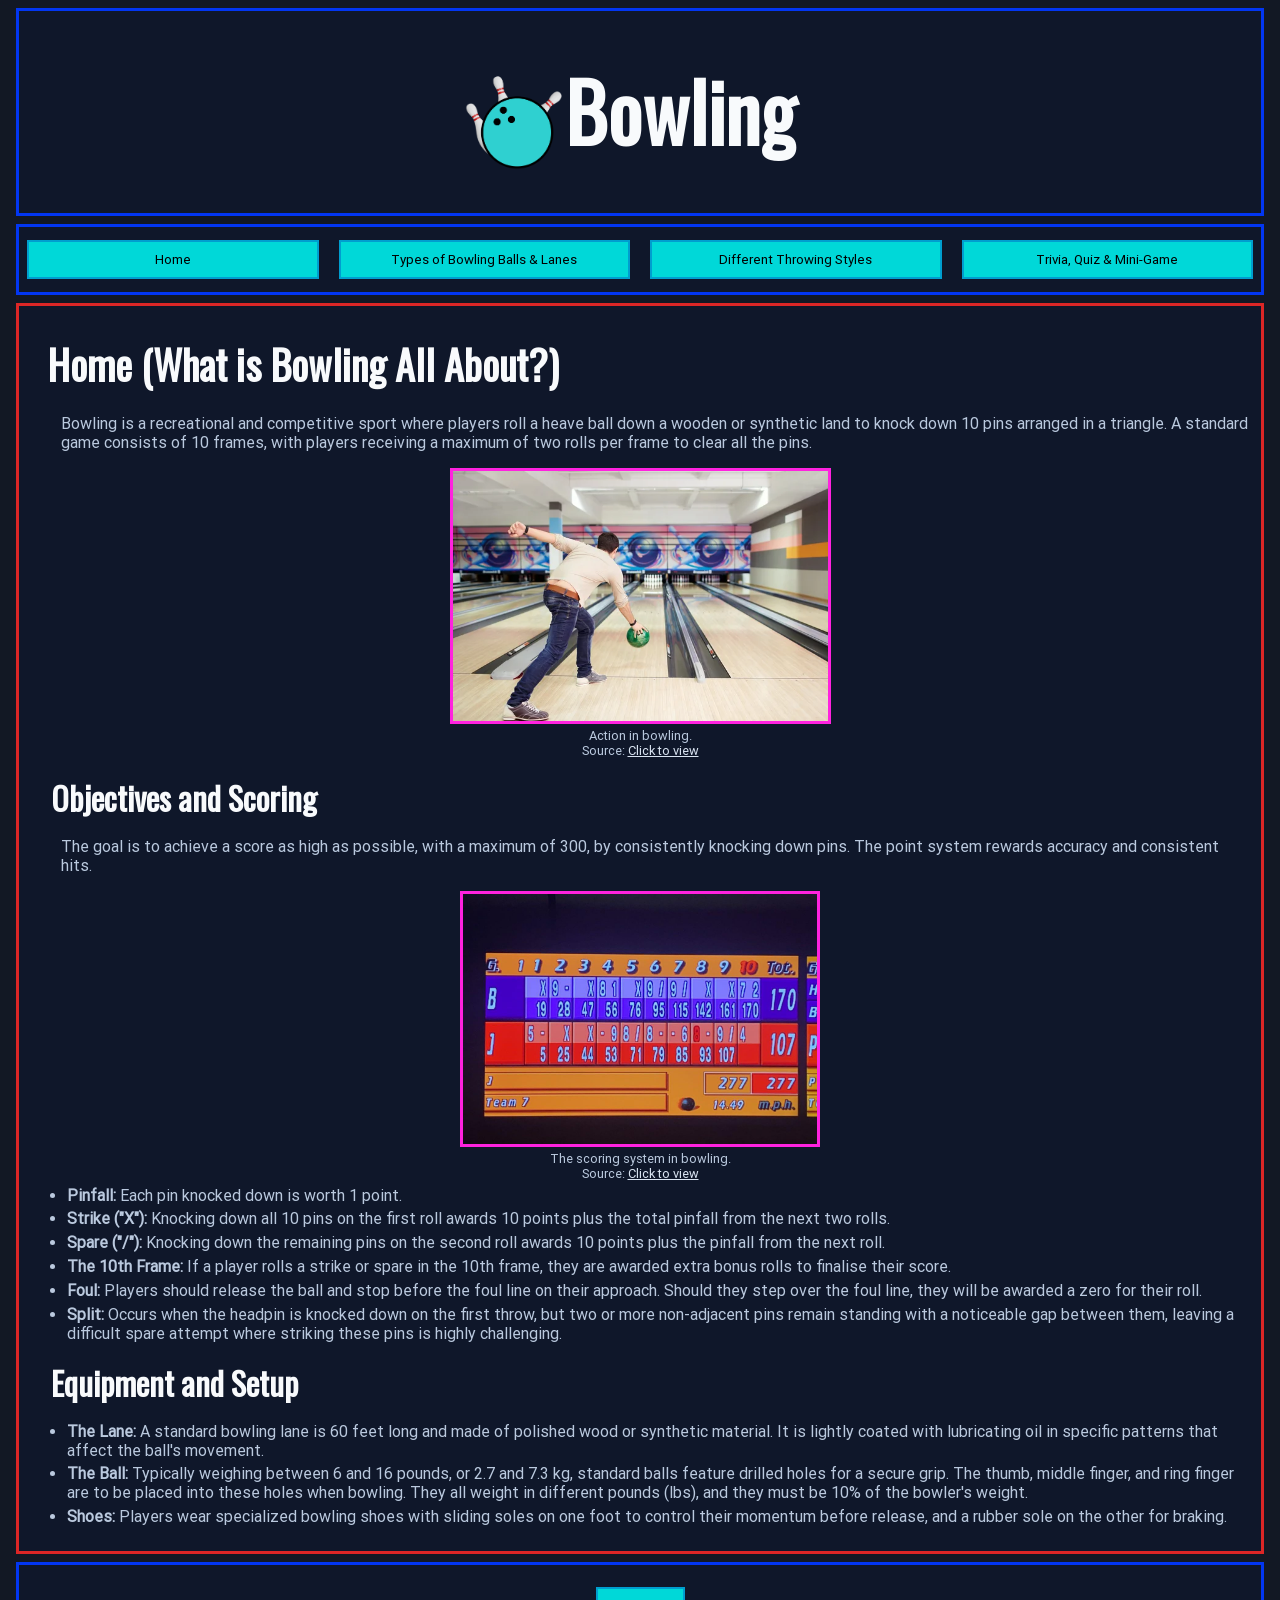
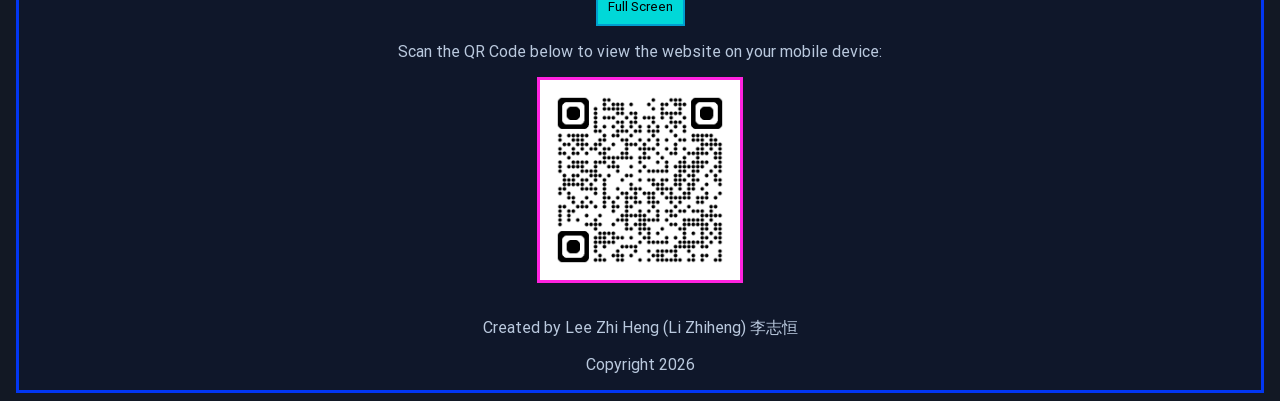
<file: webdevA2/index.html>
<!DOCTYPE html>

<html lang = "en">
	<head>
		<meta charset= "UTF-8">
		<meta name="viewport" content="width=device-width, initial-scale=1.0, maximum-scale=1, user-scalable=no">
		<meta name="mobile-web-app-capable" content="yes">
		<meta name="apple-mobile-web-app-capable" content="yes">
		<meta name="description" content="Learn the sport of bowling, with the different types of throws, bowling balls, bowling lanes, and the terms behind it!">
		<link rel="icon" type="image/png" href="./images/Icon/Icon.png">
		<title>Bowling</title>
		<link href="style.css" type="text/css" rel="stylesheet">
		<script src = "main.js" defer></script>
	</head>
	
	<body>
		<!--
		Link to the Sound Effects:
		https://pixabay.com/sound-effects/search/bowling/
		https://pixabay.com/sound-effects/search/fail/
		https://pixabay.com/sound-effects/search/game%20end/
		https://pixabay.com/sound-effects/search/applause/
		-->
		<header class = "fade">
			<h1><img src = "images/Icon/Icon.png" id = "icon" alt = "Website Logo">Bowling</h1>
		</header>
		<nav class = "cls_mainnav fade"> <!--menu system-->
			<button id = "hamIcon"><img src = "images/HamburgerIcon.jpg" alt = "Hamburger Menu Icon"></button>
			<ul>
				<li><button id = "page1btn">Home</button></li>
				<li><button id = "page2btn">Types of Bowling Balls & Lanes</button></li>
				<li><button id = "page3btn">Different Throwing Styles</button></li>
				<li><button id = "page4btn">Trivia, Quiz & Mini-Game</button></li>
			</ul>
		</nav>
		<main>
			<section class = "page fade" id = "page1">
				<h2>Home (What is Bowling All About?)</h2>
				<p>Bowling is a recreational and competitive sport where players roll a heave ball down a wooden 
				or synthetic land to knock down 10 pins arranged in a triangle. A standard game consists of 10 frames, 
				with players receiving a maximum of two rolls per frame to clear all the pins.
				</p>
				
				<figure class = "aligntextcenter">
					<img src = "images/BowlingThrow.jpg" title = "Original Photo from Deposit Photos" alt = "A man in a beige long-sleeved shirt and blue jeans is captured from behind as he releases a green bowling ball down a wooden lane in a brightly lit bowling alley.">
					<figcaption>Action in bowling. <br>Source: <a target = "_blank" href = "https://st.depositphotos.com/1003434/2621/i/450/depositphotos_26212729-stock-photo-throw.jpg">Click to view</a></figcaption>
				</figure>
				
				<h3>Objectives and Scoring</h3>
				<p>The goal is to achieve a score as high as possible, with a maximum of 300, by consistently 
				knocking down pins. The point system rewards accuracy and consistent hits.</p>
				
				<figure class = "aligntextcenter">
					<img src = "images/ScoreBoard.jpg" title = "Original Photo from Reddit" alt = "A digital scoreboard for a bowling game showing the scores and frame-by-frame breakdown. The player's score is marked by strikes, spares, pinfalls, and misses. The bottom of the screen displays the ball speed.">
					<figcaption>The scoring system in bowling. <br>Source: <a target = "_blank" href = "https://www.reddit.com/r/Bowling/comments/u36q8b/can_someone_tell_me_what_the_numbers_mean_in_the/">Click to view</a></figcaption>
				</figure>
				
				<ul>
					<li><span>Pinfall:</span> Each pin knocked down is worth 1 point.</li>
					<li><span>Strike ("X"):</span> Knocking down all 10 pins on the first roll awards 10 points plus the total pinfall from the next two rolls.</li>
					<li><span>Spare ("/"):</span> Knocking down the remaining pins on the second roll awards 10 points plus the pinfall from the next roll.</li>
					<li><span>The 10th Frame:</span> If a player rolls a strike or spare in the 10th frame, they are awarded extra bonus rolls to finalise their score.</li>
					<li><span>Foul:</span> Players should release the ball and stop before the foul line on their approach. Should they step over the foul line, they will be awarded a zero for their roll.</li>
					<li><span>Split:</span> Occurs when the headpin is knocked down on the first throw, but two or more non-adjacent pins remain standing with a noticeable gap between them, leaving a difficult spare attempt where striking these pins is highly challenging.</li>
				</ul>
				
				<h3>Equipment and Setup</h3>
				<ul>
					<li>
						<span>The Lane:</span> A standard bowling lane is 60 feet long and made of polished wood or synthetic material.
						It is lightly coated with lubricating oil in specific patterns that affect the ball's movement.
					</li>
					<li>
						<span>The Ball:</span> Typically weighing between 6 and 16 pounds, or 2.7 and 7.3 kg, standard balls feature drilled holes for a secure grip.
						The thumb, middle finger, and ring finger are to be placed into these holes when bowling.
						They all weight in different pounds (lbs), and they must be 10% of the bowler's weight.
					</li>
					<li>
						<span>Shoes:</span> Players wear specialized bowling shoes with sliding soles on one foot to control their momentum before release, and a rubber sole on the other for braking.
					</li>
				</ul>
			</section>
			
			<section class = "page fade" id = "page2">
				<h2>Types of Bowling Balls & Lanes</h2>
				<p>Bowling Balls and Lanes are not all the same. They each have different properties and are matched based on the friction and oil patterns.</p>
				<p>
					Bowling Balls range from straight-rolling plastic to high-hooking reactive resin, while lanes are coated with synthetic oil applied in
					specific "patterns", affecting and dictating how the ball skids, grips, and hooks into the pins.				
				</p>
				
				<figure class = "aligntextcenter">
					<img src = "images/BowlingBalls/TypesofBowlingBalls.jpg" title = "Original Photo by Kids Learn to Bowl" alt = "Three different types of bowling balls, Polyester, Urethane, and Reactive Resin, lined up side-by-side to show their differences, under the heading 'Not all Bowling Balls are Created Equal.'">
					<figcaption>Source: <a target = "_blank" href = "https://www.kidslearntobowl.com/understanding-bowling-ball-surface/">Click to view</a></figcaption>
				</figure>
				
				<article>
					<h3>Types of Bowling Balls</h3>
					<p>
						Bowling balls are primarily categorized by their outer shell (coverstock) and internal core, 
						which dictate how much friction they generate on the lane and how sharply they hook. 
						The four main types range from beginner plastic balls to aggressive reactive resin designs.
					</p>
					
					<div class = "gridcontainer">
						<article>
							<h4>Plastic (Polyester) Balls</h4>
							<figure class = "aligntextcenter">
								<img src = "images/BowlingBalls/Plastic_Ball1.jpg" title = "Original Photo by Pro Approach Bowling" alt = "A glossy, solid black bowling ball featuring the 900 Global brand logo prominently centered on its front surface.">
								<img src = "images/BowlingBalls/Plastic_Ball2.jpg" title = "Original Photo by Pro Approach Bowling" alt = "A bowling ball featuring a swirled design of turquoise, black, and silver-grey, with the word 'ICE' written in a stylized, dripping icicle font across the center.">
								<figcaption>Source: <a target = "_blank" href = "https://www.proapproachbowling.com/shop/plastic-bowling-balls/6EQ3P4IUB73X5KUJPJBIXXHV">Click to View</a></figcaption>
							</figure>
						</article>
						
						<article>
							<h4>Description</h4>
							<ul>
								<li>
									<span>Best for:</span>
									<ul>
										<li>Beginners</li>
										<li>Straight Shots</li>
										<li>Spare Shooting</li>
									</ul>
								</li>
								<li>
									<span>Features:</span>
									<ul>
										<li>Very hard, smooth surface with a low friction coefficient</li>
										<li>They roll straight and resist hooking; ideal for hitting corner pins (e.g. 7-pin or 10-pin)</li>
										<li>Most generic "house balls" at bowling alleys are plastic</li>
									</ul>
								</li>
							</ul>
						</article>
						
						<article>
							<h4>Urethane Balls</h4>
							<figure class = "aligntextcenter">
								<img src = "images/BowlingBalls/Urethane_Ball1.jpg" title = "Original Photo by Pro Approach Bowling" alt = "An all-black bowling ball with a matte finish, featuring a light grey outline of a claw hammer and the word 'HAMMER' engraved horizontally across its center.">
								<img src = "images/BowlingBalls/Urethane_Ball2.jpg" title = "Original Photo by Pro Approach Bowling" alt = "A purple and black marbled bowling ball featuring a central engraved silver logo of a star inside a distressed circle, with the word 'TANK' written directly below it.">
								<figcaption>Source: <a target = "_blank" href = "https://www.proapproachbowling.com/shop/urethane-bowling-balls/RJL4UYIG4V33HGZHAUJTZEPX">Click to View</a></figcaption>
							</figure>
						</article>
						
						<article>
							<h4>Description</h4>
							<ul>
								<li>
									<span>Best for:</span>
									<ul>
										<li>Amateur Bowlers</li>
										<li>Medium-dry Lanes</li>
										<li>Sport Oil Patterns</li>
									</ul>
								</li>
								<li>
									<span>Features:</span>
									<ul>
										<li>Urethane provides more friction than plastic, resulting in a smooth, continuous arcing motion.</li>
										<li>Offer excellent control and are highly favored by players needing a predictable reaction when reactive balls hook too wildly.</li>
									</ul>
								</li>
							</ul>
						</article>
						
						<article>
							<h4>Reactive Resin Balls</h4>
							<figure class = "aligntextcenter">
								<img src = "images/BowlingBalls/Reactive_Resin1.jpg" title = "Original Photo by Hammer Bowling" alt = "A shiny, dark grey and black marbled bowling ball featuring a white outline logo of two crossed axes with the word 'AXE' in the center.">
								<img src = "images/BowlingBalls/Reactive_Resin2.jpg" title = "Original Photo by Hammer Bowling" alt = "A solid deep purple bowling ball featuring an orange circular logo in the center with the word 'Reactive' written inside.">
								<figcaption>
									Sources: <a target = "_blank" href = "https://hammerbowling.com/products/axe-black-smoke">Ball 1</a>, <a target = "_blank" href = "https://hammerbowling.com/products/purple-solid-reactive">Ball 2</a>
								</figcaption>
							</figure>
						</article>
						
						<article>
							<h4>Description</h4>
							<ul>
								<li>
									<span>Best for:</span>
									<ul>
										<li>Advanced and competitive bowlers playing on various oil patterns.</li>
									</ul>
								</li>
								<li>
									<span>Features:</span>
									<ul>
										<li>Made from advanced resin compounds, these balls absorb lane oil to create aggressive friction, resulting in a dramatic, sharp "hook" into the pocket. They come in three variations.
											<ul>
												<li>Solid: Reads the lane earlier for a smooth, even hook.</li>
												<li>Pearl: Skids further down the lane before snapping sharply at the pins.</li>
												<li>Hybrid: Combines both solid and pearl materials for a versatile mid-lane and backend reaction.</li>
											</ul>
										</li>
									</ul>
								</li>
							</ul>
						</article>
						
						<article>
							<h4>Particle (ProActive) Balls</h4>
							<figure class = "aligntextcenter">
								<img src = "images/BowlingBalls/ProActive_Ball1.jpg" title = "Original Photo by Ebonite" alt = "A black and dark blue swirling bowling ball featuring a large, red outlined 'V2' logo engraved in the center.">
								<img src = "images/BowlingBalls/ProActive_Ball2.jpg" title = "Original Photo by Ebonite" alt = "A blue and black bowling ball with a swirling, marbled pattern of metallic copper highlights. 
									The word 'Magic' is written across the center in a white, stylized cursive font, topped with a small five-pointed star above the letter 'i'.">
								<figcaption>
									Sources: <a target = "_blank" href = "https://ebonite.com/products/magic">Ball 1</a>, <a target = "_blank" href = "https://ebonite.com/products/vortex-v2">Ball 2</a>
								</figcaption>
							</figure>
						</article>
						
						<article>
							<h4>Description</h4>
							<ul>
								<li>
									<span>Best for:</span>
									<ul>
										<li>Heavy oil lane conditions</li>
									</ul>
								</li>
								<li>
									<span>Features:</span>
									<ul>
										<li>Features microscopic textured particles, like glass, ceramic, or carbon, embedded in the resin coverstock.</li>
										<li>Cut right through heavy oil and create immense friction</li>
									</ul>
								</li>
							</ul>
						</article>
						
						<article>
							<h4>Core Types</h4>
							<figure class = "aligntextcenter">
								<img src = "images/BowlingBallCores/BallCore1.jpg" title = "Original Photo by Ebonite" alt = "A cross-section illustration of the internal core of a bowling ball, featuring a distinct, 
								light brown asymmetrical weight block with a rounded top button and a separate curved plate above it, set against a cream-colored inner filler and a dark blue marbled outer shell.">
								<img src = "images/BowlingBallCores/BallCore2.jpg" title = "Original Photo by Ebonite" alt = "A cross-section illustration of a bowling ball showing its internal core structure, which features a large, metallic bronze, 
								bulb-like symmetric shape with a prominent cylindrical bottom and a pin extending from the top, embedded within a white filler layer and surrounded by a dark purple and black outer shell.">
								<img src = "images/BowlingBallCores/BowlingBallCores.jpg" title = "Original Photo from Wikipedia" alt = "An infographic titled 'Concepts of Bowling Ball Cores' illustrating different types of cores grouped into two categories: Symmetric and Asymmetric, with diverse differntials.">
								<figcaption>
									Sources: <a target = "_blank" href = "https://ebonite.com/products/magic">Ball 1</a>, <a target = "_blank" href = "https://ebonite.com/products/vortex-v2">Ball 2</a>, 
									<a target = "_blank" href = "https://en.wikipedia.org/wiki/Bowling_ball#/media/File:20181226_Concepts_of_bowling_ball_cores.png">Core Types</a>
								</figcaption>
							</figure>
						</article>
						
						<article>
							<h4>Description</h4>
							<p>Bowling ball core types include pancake, symmetrical, and asymmetrical desings, which dictate how a ball rolls, hooks, and flares on the lane.</p>
							
							<p>Pancake Cores:</p>
							<ul>
								<li><span>Shape:</span> Flat, circular disk embedded near the top of the ball.</li>
								<li><span>Motion:</span> Minimal flare with a very straight, predictable path.</li>
								<li><span>Use Case:</span> Found mostly in polyester or plastic spare balls.</li>
							</ul>
							
							<p>Symmetrical Cores:</p>
							<ul>
								<li><span>Shape:</span> Evenly balanced weight distribution around the center (like a lightbulb or oval).</li>
								<li><span>Motion:</span> Smooth, predictable, and controllable arcing motion.</li>
								<li><span>Use Case:</span> Best for beginners, league bowlers, and dry-to-medium lane conditions.</li>
							</ul>
							
							<p>Asymmetrical Cores:</p>
							<ul>								
								<li><span>Shape:</span> Uneven weight distribution with a distinct mass bias or Preferential Spin Axis (PSA) marker.</li>
								<li><span>Motion:</span> Stronger, sharper, and more angular backend reaction with high flare potential.</li>
								<li><span>Use Case:</span> Best for advanced players, high rev rates, and heavy oil patterns.</li>
							</ul>
						</article>
					</div>
				</article>
				
				<article>
					<h3>Lane Surface Types</h3>
					<p>
						Bowling lanes are broadly categorized into wood and synthetic surfaces, which drastically affect ball friction and hook potential.
					</p>
					<p>
						A standard bowling lane is 60 feet long from the foul line to the headpin and is divided into three main zones. To protect the wood or synthetic surface, lanes are coated with a silicone-based oil.
					</p>
					
					<p><span>Overview of the Lane:</span></p>
					<ul>
						<li><span>The Front End:</span> The first 15–20 feet where the lane machine applies a heavy volume of oil. Balls will skid here.</li>
						<li><span>The Mid-Lane:</span> The middle of the lane where the oil transitions. This is where the ball begins to build rotational force.</li>
						<li><span>The Backend:</span> The final 20 feet leading to the pins, which typically has no applied oil. When a ball exits the oily section and hits this dry friction, it hooks.</li>
					</ul>
					
					<p><span>Common Lane Patterns:</span></p>
					<ul>
						<li><span>House Shot:</span> Standard recreation oil pattern. It typically puts heavier oil in the center and dry oil on the edges, acting as a "funnel" to help the ball hook into the pocket.</li>
						<li><span>Sport Shot:</span> Competitive, flat patterns used in tournaments (e.g., PBA patterns). They lack the forgiving "funnel" and demand precise accuracy and ball-reaction adjustments.</li>
					</ul>
					
					<div class = "gridcontainer">					
						<article>
							<h4>Wood Lanes</h4>
							<figure class = "aligntextcenter">
								<img src = "images/BowlingLanes/WoodLane.jpg" title = "Original Photo by Reclaimed Bowling Alley" alt = "A long, rectangular slab of reclaimed wooden bowling alley lane with a glossy finish.">
								<figcaption>Source: <a target = "_blank" href = "https://www.allamericanreclaim.com/reclaimed-salvaged-wood-products/reclaimed-bowling-alley/">Click to View</a></figcaption>
							</figure>
						</article>
						
						<article>
							<h4>Features:</h4>
							<ul>
								<li>The traditional surface</li>
								<li>Often built using maple for the high-impact area, and pine for the pin area</li>
								<li>Provides the highest friction, allowing the ball to slow down and hook earlier</li>
							</ul>
						</article>
						
						<article>
							<h4>Synthetic Lanes</h4>
							<figure class = "aligntextcenter">
								<img src = "images/BowlingLanes/SyntheticLane.jpg" title = "Original Photo by Striker Bowling" alt = "A long, rectangular slab of reclaimed wooden bowling alley lane with a glossy finish.">
								<figcaption>Source: <a target = "_blank" href = "https://strikerbowling.com/products/bowling-lanes-accessories/">Click to View</a></figcaption>
							</figure>
						</article>
						
						<article>
							<h4>Features:</h4>
							<ul>
								<li>The modern industry standard</li>
								<li>Made of extremely hard-pressed wood coated in a high-density plastic/phenolic material</li>
								<li>They offer lower friction and a more consistent skid</li>
								<li>Allows the ball to conserve energy longer and snap harder on the backend</li>
							</ul>
						</article>
						
						<article>
							<h4>Overlay/Guardian Lanes</h4>
							<figure class = "aligntextcenter">
								<img src = "images/BowlingLanes/OverlayLane.jpg" title = "Original Photo by Brunswick Bowling" alt = "Two men installing a large, clear protective sheet over a wooden bowling alley lane.">
								<figcaption>Source: <a target = "_blank" href = "https://brunswickbowling.nyc3.cdn.digitaloceanspaces.com/production/document-library/Installation-Documents/Lanes/Lane-Shield-61-900021-000.pdf">Click to View (PDF; Page 13)</a></figcaption>
							</figure>
						</article>
						
						<article>
							<h4>Features:</h4>
							<ul>
								<li> A softer, synthetic-like shield placed directly over older wooden lanes to extend their lifespan, resulting in an earlier ball hook</li>
							</ul>
						</article>
					</div>
				</article>
			</section>
			
			<section class = "page fade" id = "page3">
				<h2>Different Throwing Styles</h2>
				
				<p>No player has the exact same style of throwing a bowling ball. 
				There are many different ways in which to deliver, known as a throw or roll, the bowling ball in order to advance it towards the pins in an accurate and powerful manner.</p>
								
				<p>Bowling styles generally fall into six main categories based on release, ball speed, and rate of revolution:</p>
				
				<ul>
					<li><span>Strokers</span> (classic, smooth)</li>
					<li><span>Crankers</span> (high revs, power)</li>
					<li><span>Tweeners</span> (versatile balance)</li>
					<li><span>Two-Handers</span> (modern, maximum spin)</li>
					<li><span>Spinners</span> (helicopter spin)</li>
					<li><span>Straight Bowlers</span> (beginner-friendly)</li>
				</ul>
				
				<br>
				
				<p>Drag the slider below to view the rate of revolution (RPM) and type of throw.</p>
				
				<div class = "aligntextcenter">
					<figure>
						<img id = "RollingBowlingBall" src = "images/RollingBall.png" title = "Original Photo by Brunswick Bowling" alt = "A swirl-patterned bowling ball featuring a vibrant blend of magenta, deep pink, and dark blue colors. The white engraved text in the center reads 'INFINITY QUEST' with a stylized infinity symbol looped through the wording.">
						<figcaption>Source: <a target = "_blank" href = "https://brunswickbowling.com/products/balls/current/infinity-quest-pearl">Click to View</a></figcaption>
					</figure>
					<p id = "outputRPM">Revolutions Per Minute: 100; Throw Type: Straight / Stroker / Spinner</p>
				</div>
				
				
				<div class = "sliderRPM">
					<input type = "range" id = "RPMSlider" min = "1" max = "700" value = "100">
				</div>
								
				<br>
				
				<article>
					<h3>Main Bowling Styles</h3>
					
					<p>
						A conventional bowling form is the most commonly used method in ten-pin bowling. There are many styles that can be used in a conventional bowling form. 
						However, all of the styles have the same objective in which their method is used to knock down all ten pins and achieve a strike.
					</p>
					
					<div class = "gridcontainer">
						<article>
							<h4>Stroker</h4>
							<figure class = "aligntextcenter">
								<div class = "frame frameStroker1"></div>
								<div class = "frame frameStroker2"></div>
								<div class = "frame frameStroker3"></div>
								<div class = "frame frameStroker4"></div>
								<p class = "removemargin">The frames above represent on how a Stroker releases the ball, and the ball's direction.</p>
								<figcaption>Source: <a target = "_blank" href = "https://youtu.be/lIDRs_B5Hkw">Youtube Video</a></figcaption>
							</figure>
							
							<h4>How to perform the throw:</h4>
							<ol>
								<li>Keep an upright posture, standing straight with shoulders squared and aligned directly parallel to the foul line.</li>
								<li>Utilise your gravity-driven arm, swinging with little muscle tension, and lift the ball to roughly shoulder height, keeping the backswing roughly parallel to the ground.</li>
								<li>Keep the wrist relatively flat or straight with very little cupping or twisting.</li>
								<li>Allow your thumb to exit the ball slightly before the fingers.</li>
								<li>Apply a small finger rotation (about 1 - 2 inches) from directly behind or slightly side-on to the ball to create gentle, predictable arcing hook.</li>
							</ol>
						</article>
						
						<article>
							<h4>Description:</h4>
							<p>These are bowlers who release their bowling ball in a smooth manner. They typically have rev rates less than 300 Revolutions Per Minute (RPM).</p>
							<p>
								Strokers often keep their shoulders square to the foul line and their backswing generally does not go much above parallel to the ground, which reduces the ball's RPM when released, 
								decreasing its hook potential and hitting power.
							</p>
							<p>
								A typical approach utilises a traditional, controlled 4-step approach with a steady swing and low revolution rate. 
								They rely on precision and straight lines with a gentle curve, keeping the ball closer to the outside of the lane.
							</p>
							
							<h4>Key Mechanics:</h4>
							<ul>
								<li>Smooth Footwork: Using a classic, controlled 4-step approach, the steps should be even-paced, establishing a solid, balanced foundation at the foul line rather than relying on explosive speed.</li>
								<li>Gravity-Fed Backswing: Avoid muscling the ball. Keep your arm relaxed, allowing the natural force of gravity to dictate your swing. Your backswing should typically reach no higher than parallel to the ground or about shoulder height</li>
								<li>Ensure a Controlled Release. Keep your shoulders square to the foul line. Your thumb and fingers should exit the ball close to the same time. Use a very mild, 
								subtle rotation (just 1 or 2 inches of finger action) from behind or the side of the ball to produce a modest axis tilt and a smooth, gentle hook.</li>
								<li>Maintain a medium ball speed, typically launching between 22-29 km/h. Strokers generally stand to the right (right-handers) and play a "down-and-in" line, targeting near the second of third arrow on the lane, 
								where the ball should roll straight down on the outside part of the lane before hooking smoothly into the pins.</li>
							</ul>
							
							<h4>Recommended Bowling Balls:</h4>
							<p>As they impart fewer revolutions and less axis rotation than crankers, they mostly use <span>symmetrical core reactive balls with solid or hybrid coverstocks</span>, which grip medium oil without overreacting.</p>
						</article>
						
						<article>
							<h4>Tweener</h4>
							<figure class = "aligntextcenter">
								<div class = "frame frameTweener1"></div>
								<div class = "frame frameTweener2"></div>
								<div class = "frame frameTweener3"></div>
								<div class = "frame frameTweener4"></div>
								<p class = "removemargin">The frames above represent on how a Tweener releases the ball, and the ball's direction.</p>
								<figcaption>Source: <a target = "_blank" href = "https://youtu.be/lIDRs_B5Hkw">Youtube Video</a></figcaption>
							</figure>
							
							<h4>How to perform the throw:</h4>
							<ol>
								<li>Keep your shoulders relatively square to the foul line and your body relaxed, maintaing a steady 4-step approach, ensuring your timing is crisp and you slide to the line smoothly.</li>
								<li>Bring the ball to a moderate height (about shoulder level). Avoid the overly high backswing of a "cranker," but use enough height to generate natural pendulum momentum.</li>
								<li>At the bottom of the swing, cup your wrist slightly to store power, allowing your thumb to exit the ball first as the ball clears your sliding ankle, then uncup your fingers while actively rotating them from behind the ball (between the 4 and 6 o'clock positions) to create axis tilt and rotation.</li>
								<li>For versatility across different conditions, play the middle part of the lane, usually targeting the area between the second and third arrows.</li>
							</ol>
						</article>
						
						<article>
							<h4>Description:</h4>
							<p>Players who play in this style delilve the ball in a manner that falls somewhere in between stroking and cranking, having revolution rates between 300 and 370 rpm.</p>
							<p>This modified delivery uses a higher backswing than is normally employed by pure strokers or less powerful wrist position than pure crankers.</p>
							<p>In short, Tweener is a "power stroker" that bridges the gap between strokers and crankers, which yields a higher rev rate than strokers but better control than crankers, allowing them to adapt to multiple lane conditions.</p>
																			
							<h4>Recommended Bowling Balls:</h4>
							<p>As this style balances power and control, versatile reactive bowling balls with symmetrical or mild asymmetrical cores and pearl or hybrid coverstocks work best.</p>
							
						</article>
						
						<article>
							<h4>Cranker</h4>
							<figure class = "aligntextcenter">
								<div class = "frame frameCranker1"></div>
								<div class = "frame frameCranker2"></div>
								<div class = "frame frameCranker3"></div>
								<div class = "frame frameCranker4"></div>
								<p class = "removemargin">The frames above represent on how a Cranker releases the ball, and the ball's direction.</p>
								<figcaption>Source: <a target = "_blank" href = "https://youtu.be/lIDRs_B5Hkw">Youtube Video</a></figcaption>
							</figure>
							
							<h4>How to perform the throw:</h4>
							<ol>
								<li>Start with your hand behind the ball during the forward swing.</li>
								<li>As the ball reach the release zone at your ankle, forcefully unhinge your wrist.</li>
								<li>Rotate your fingers quickly from inside to outside (about the 7 o'clock to the 4 o'clock position for right-handers) to impart maximum rotation and a sharp, angular hook.</li>
							</ol>
						</article>
						
						<article>
							<h4>Description:</h4>
							<p>They are players who strive to generate revolutions using a cupped wrist or excessive wrist action, typically resulting in revolution rates over 400 RPM.</p>
							<p>These players who rely on wrist action may have a high backswing and open their shoulders to generate ball speed.</p>
							<p>They often cup the wrist, but open the wrist at the top of the swing.</p>
							<p>Beginning the downswing, they tilt their wrist upward and let their elbow slightly bend to "cradle" the ball. This keeps the ball locked in their dominant hand and stores energy.</p>
							<p>They then employ employ a higher backswing to generate momentum, using a relaxed shoulder to whip the ball forward</p>
							<p>Crankers often delay their release slightly, allowing their sliding foot to finish and plant on the lane before the hand comes through the ball, which acts as a whip to generate higher revolutions.</p>
							<p>
								In short, this style emphasizes raw power and a high rev rate. 
								The bowler utilizes a strong wrist snap and explosive release to make the ball sweep across the lane and hook violently into the pocket, maximizing pin action.
							</p>
														
							<h4>Recommended Bowling Balls:</h4>
							<p>For this type of throw, it is recommended to use <span>strong reactive resin or asymmetrical core bowling balls</span>, as they are designed to flare and snap aggressively on the backend of the lane to match the high rev rate.</p>
							
						</article>
						
						<article>
							<h4>Two-Handed Bowler</h4>
							<figure class = "aligntextcenter">
								<div class = "frame frameTwoHanded1"></div>
								<div class = "frame frameTwoHanded2"></div>
								<div class = "frame frameTwoHanded3"></div>
								<div class = "frame frameTwoHanded4"></div>
								<p class = "removemargin">The frames above represent on how a Two-Handed Bowler releases the ball, and the ball's direction.</p>
								<figcaption>Source: <a target = "_blank" href = "https://youtu.be/BS9hNzXDylc?t=331">Youtube Video</a></figcaption>
							</figure>
							
							<h4>How to perform the throw:</h4>
							<ol>
								<li>Remove your thumb from the ball, use a fingertip grip with your middle and ring fingers, and rest your non-dominant hand on the front or side of the ball for support and control.</li>
								<li>Hold the ball close to your waist at a 90-degree arm angle, keeping your knees slightly bent and shoulders relaxed.</li>
								<li>Use a 4 - or 5-step approach, keeping your speed smooth and slow in the first few steps, then explode with power upon approaching the foul line, opening your hips naturally by pulling your dominant-side foot slightly back during your walk-up.</li>
								<li>Push the ball forward smoothly as you reach your 2nd step, brining your elbow off your hip to create room for the swing.</li>
								<li>As the ball goes into your backswing, ensure your legs and hips get out of the way so that your arm drops the ball into the space close to your body.</li>
								<li>Keep your hand underneath and behind the ball as long as possible, releasing the ball near your ankle, letting your non-dominant hand peel away while uncoiling your torso through the shot, 
								focusing on a forward rolling motion rather than forcing a spin with your upper body.</li>
							</ol>
						</article>
						
						<article>
							<h4>Description:</h4>
							<p>This is a modern, highly popular technique where the bowler places both hands on the ball without utilizing the thumb hole. This generates massive amounts of revolutions and power through hip rotation and an uninhibited backswing.</p>
							<p>Players who utilise this technique is where their throwing hand is placed in bowling ball and the opposite hand is also placed on the ball during the shot.</p>
							<p>
								Traditionally, players insert two fingers into the ball, leaving the thumb out, with the dominant hand used to cradle the ball and create extra spins on release. 
								The opposite hand is then used to guide the ball through the throwing motion, with the ball delivered shovel-style.
							</p>
							<p>These bowlers are forced to flex forward farther and rotate their hips more than a single handed bowler, placing more torque through the spin in order to increase the ball's speed and revolution rate.</p>
							<p>If done correctly, this increased force, revolutions, and pin carry, with revolutions reaching up to 600 RPM.</p>							
							<p>Do note that it should NOT be confused with the two-handed delivery, where players remove their supporting hand, effectively delivering the ball with only a single hand, prior to release.</p>							
							<p>An actually delivery involves the use both hands simultaneously to give force to the ball</p>
																					
							<h4>Recommended Bowling Balls:</h4>
							<p>This style of bowling required agressive, <span>asymmetrical cores</span> for angularity and strong solid or hybrid reactive coverstocks to handle the high rev rates. 
							The most popular types for this type of throw are <span>Reactive Resin</span> (asymmetrical cores) for heavy hook and pin carry, <span>Urethane</span> for control on dry lanes, and <span>Polyester (Plastic)</span> for shooting spares.</p>
						</article>
						
						<article>
							<h4>Spinner</h4>
							<figure class = "aligntextcenter">
								<div class = "frame frameSpinner1"></div>
								<div class = "frame frameSpinner2"></div>
								<div class = "frame frameSpinner3"></div>
								<div class = "frame frameSpinner4"></div>
								<p class = "removemargin">The frames above represent on how a Spinner releases the ball, and the ball's direction.</p>
								<figcaption>Source: <a target = "_blank" href = "https://youtu.be/ovDmjpIpF1g">Youtube Video</a></figcaption>
							</figure>
							
							<h4>How to perform the throw:</h4>
							<ol>
								<li>Maintain your standard 4 or 5-step approach, keeping your footwork slow and steady, making sure your shoulders stay level.</li>
								<li>Do not drop your shoulder, bend your elbow, or cup your wrist during the swing.</li>
								<li>Keep your hand behind the ball. As you reach the foul line, ensure your entire hand is directly behind the ball with absolutely no wrist hinge.</li>
								<li>Unlike hook bowling, you must release your thumb and fingers at almost the exact same time.</li>
								<li>Impart a high-axis tilt as you let go, aiming to rotate the ball with your forearm/wrist so it spins sideways in the air, entering the pins almost like a spinning top.</li>
							</ol>
						</article>
						
						<article>
							<h4>Description:</h4>
							<p>This is a style frequently seen in Asian countries like Taiwan and Japan, where the lanes are usually oiled from the foul line to the pin rack. 
							The bowler imparts an upright, horizontal (helicopter-like) spin on the ball rather than a standard forward-and-side roll</p>
							<p>Players who use this style release ball such that it rotates around the vertical axis in a counter clockwise motion as it moves down the lane (when done by a right-hander and is viewed from above).</p>
							<p>They usually generate around 90 degrees of axis tilt and virtually no side rotation.</p>
							<p>A hook needs friction, in order to allow the ball to have a grip on the lane. This is not the case in spinning, where very little of the ball's surface touches the lane, 
							which is intended, as they do not require any kind of friction.</p>
							<p>In this case, the objective depends on pin deflection. For right-handers, the bowler delivers the ball the lane, usually a left-to-right line. 
							The ball first strikes the front pin, then move down the front row of pins in the direction opposite to its spin, which is the right side in this case (referred to as "riding the rail").
							</p>
							
							<h4>Recommended Bowling Balls & Recommendations:</h4>
							<p>As this style depends on deflecting off the pins rather than driving through the pocket, it would be better to use a lighter ball, of about 10-13 lbs, or 4.5 - 5.9 kg.</p>
							<p>In addition, avoid fingertip grips, and instead, use a semi-conventional or conventional grip without custom inserts, as everything must exit the ball at the exact same time.</p>
						</article>
						
						<article>
							<h4>Straight Bowler</h4>
							<figure class = "aligntextcenter">
								<div class = "frame frameStraight1"></div>
								<div class = "frame frameStraight2"></div>
								<div class = "frame frameStraight3"></div>
								<div class = "frame frameStraight4"></div>
								<p class = "removemargin">The frames above represent on how a Straight Bowler releases the ball, and the ball's direction.</p>
								<figcaption>Source: <a target = "_blank" href = "https://youtu.be/XcJFwadPLa0">Youtube Video</a></figcaption>
							</figure>
							
							<h4>How to perform the throw:</h4>
							<p>Everyone should know how to perform this throw eventually, as amateurs. However, if not, then this is how to do it.</p>
							<ol>
								<li>Stand with your feet shoulder-width apart, with your dominant foot slightly behind the other. Note: For right-handed bowlers, place your right foot on the 15th board (roughlly in the center)</li>
								<li>Do not look directly at the pins, focusing on the second arrow (the 10th board) from the right, and aligning your hips and shoulders toward this mark.</li>
								<li>Push the ball forward in a straight line on your first step. Avoid pushing it to the right, which can cause the ball to drift.</li>
								<li>Allow your arm to swing backward naturally like a pendulum, keeping your elbow in and avoiding bending it.</li>
								<li>As your arm comes down past your sliding foot, release the thumb first, followed smoothly by your fingers.</li>
								<li>Keep your wrist firm. To prevent hooking, maintain a "handshake" position without twisting or rotating your wrist, with your thumb pointing toward the ceiling (12 o'clock) upon release.</li>
								<li>Let your arm swing naturally upward towards your shoulder, keeping your eyes locked on your target the entire time.</li>
							</ol>
						</article>
						
						<article>
							<h4>Description:</h4>
							<p>Primarily used by casual or beginner bowlers. The ball is rolled perfectly straight down the lane directly into the headpin, relying solely on accuracy rather than hook potential.</p>
							<p>Throwing a straight bowling ball requires a steady wrist, a straight arm swing, and precise footwork.</p>
							<p>Bowlers using this style generally lock their wrist straight to prevent the ball from curving, followed by keeping their fingers directly behind the ball and their arm close to their body</p>
							<p>Finally, they aim for the target arrows on the lane instead of looking at the pins.</p>
														
							<h4>Recommended Bowling Balls:</h4>
							<p>The primary focus for this style of straight-line trajectory is on the coverstock and core combination.</p>
							<p>The most common ball for this throw is <span>Plastic (Polyester)</span> as they create the least friction and go virtually dead-straight, excellent for beginners, for picking up spares, and for dry lane conditions.</p>
							<p>Urethane balls are also acceptable, as they offer smoother, slightly more predictable rool and improved pin carry, highly durable and great for casual bowlers who want to learn how to control their shot's direction without massive hook potential.</p>
						</article>
					</div>
				</article>
			</section>
			
			<section class = "page fade" id = "page4">
				<h2>Trivia, Quiz & Mini-Game</h2>
				
				<article>
					<h3>Did you know the following facts about bowling?</h3>
					
					<h4>Historical Origins & Legal Issues</h4>
					<ul>
						<li>Bowling has existed as far as the Ancient TImes. This is proved by promitive bowling sets in Egyptian gaves found by Archaeologists dating back to 3200 BC.</li>
						<li>Is was once banned by Royalty. An example of this is when it was banned it in the 1300s by King Edward III, who wanted to keep soldiers focused on archery.</li>
						<li>Connecticut banned nine-pin bowling in 1841 because of heavy gambling. As such, players added a tenth pin to bypass the law, inventing modern ten-pin bowling that is known today.</li>
						<li>The first first indoor lanes were opened in New York City in 1840 in Knickerbocker Alleys.</li>
					</ul>
					
					<h4>Anatomy of a Bowling Lane & Gear</h4>
					<ul>
						<li>A lane measures exactly 60 feet from the foul line to the headpin.</li>
						<li>Every standard bowling lane consists of exactly 39 wooden or synthetic boards.</li>
						<li>Standard ten-pin bowling pins stand exactly 15 inches tall.</li>
						<li>The heaviest legal bowling ball allowed in professional play is 16 pounds, or 7.25 kg.</li>
						<li>A single bowling ball is legally allowed to have up to 12 holes.</li>
						<li>Before 1906, bowling balls were made of a heavy hardwood called Lignum Vitae.</li>
					</ul>
					
					<h4>Quirky Terms & Scoring Anomalies</h4>
					<ul>
						<li>Three consecutive strikes in a row is called a "turkey".</li>
						<li>Stringing together nine consecutive strikes earns the name "Golden Turkey".</li>
						<li>A Brooklyn Strike is where the ball hits the opposite side of the pocket but still leads to a strike (e.g., left side for a right-handed bowler).</li>
						<li>The rarest score statistically achieved the fewest times in history is 292.</li>
						<li>On the contrast, a score of 77 is the most probable score, having the highest number of mathematical frame combinations.</li>
						<li>Splits can be convered despite difficulty. However, the 7-10 Split is statistically the most difficult split to convert in the entire game.</li>
					</ul>
					
					<h4>Record Breakers & Pop Culture</h4>
					<ul>
						<li>Mechanical pinsetters didn't exist until AMF introduced the automatic pinspotter in 1936, meaning that human intervention is needed for reseting the pins.</li>
						<li>The world’s largest bowling alley is the Inazawa Grand Bowling Centre in Japan, housing 116 lanes.</li>
						<li>Stephen Shanabrook bowled for 134 hours and 57 minutes straight, completing 643 games.</li>
						<li>In popular culture, the cult-classic film The Big Lebowski features bowling as a central theme for protagonist Jeffrey Lebowski.</li>
					</ul>
				</article>
				
				<article>
					<h3>Quiz</h3>
					<div id = "quiz-box"></div>
					<button id="btnSubmit" class = "leftmargin">Submit</button>
					<p id="scorebox">Not submitted</p>
				</article>
				
				<article>
					<h3>Mini-Game</h3>
					
					<details>
						<summary>How to play:</summary>
						<p>This version of the bowling game below will be different. There will be ONLY ONE throw per attempt.</p>
						<p>The aim as usual is to knock down as many pins as possible. The rules below are as follows:</p>
						<ol>
							<li>Each turn, you have to aim the ball as close to the middle as possible to achieve a strike.</li>
							<li>Use the oscillating marker as a reference. Do note that the speed of the oscillation is not fixed.</li>
							<li>When ready, press the RELEASE button. The ball will roll down the lane towards the pin.</li>
							<li>Based on the accuracy, the number of pins will fall. You will be given the score based on the number of pinfall.</li>
							<li>A strike when all 10 pins fall; The less accurate, the less the number of pins fall.</li>
							<li>If the ball hits the sides of the game area before hitting the pins, it will be counted as a gutter ball, and you will be awarded a zero for that attempt.</li>
							<li>A successful strike will increase your streak count, which will allow the score to increase exponentially. Should you miss a strike, the streak count will decrease, but it will still multiply by the number of pinfall; The streak changes by 1 should the player strike or not.</li>
							<li>You have 12 attempts per game. After that, you will be shown the final score, followed by the accuracy and score average per frame.</li>
							<li>When you have finished a game, or would like to restart the game, press the RESET GAME button</li>
							<li><span>Note:</span> DO NOT resize your web viewport during the ball's movement, or the ball will end up hitting the moving and changing Game Area</li>
						</ol>
					</details>
						
					<br>
						
					<div class = "aligntextcenter">
						<p id = "score" class = "removemargin">Score</p>
					</div>
					
					<br>
					
					<div id = "gamearea">
						<div class = "bowlingpins-formation">
							<!-- Definition of the images to arange them in bowling formation -->
							<img class = "bowlingpin pin-10" src = "images/BowlingPin.png" alt = "Bowling Pin">
							<img class = "bowlingpin pin-9" src = "images/BowlingPin.png" alt = "Bowling Pin">
							<img class = "bowlingpin pin-8" src = "images/BowlingPin.png" alt = "Bowling Pin">
							<img class = "bowlingpin pin-7" src = "images/BowlingPin.png" alt = "Bowling Pin">
							<img class = "bowlingpin pin-6" src = "images/BowlingPin.png" alt = "Bowling Pin">
							<img class = "bowlingpin pin-5" src = "images/BowlingPin.png" alt = "Bowling Pin">
							<img class = "bowlingpin pin-4" src = "images/BowlingPin.png" alt = "Bowling Pin">
							<img class = "bowlingpin pin-3" src = "images/BowlingPin.png" alt = "Bowling Pin">
							<img class = "bowlingpin pin-2" src = "images/BowlingPin.png" alt = "Bowling Pin">
							<img class = "bowlingpin pin-1" src = "images/BowlingPin.png" alt = "Bowling Pin">
						</div>
						<div id = "triggerzone"></div>
						<img id = "gameball" src = "images/RollingBall.png" alt = "A swirl-patterned bowling ball featuring a vibrant blend of magenta, deep pink, and dark blue colors. The white engraved text in the center reads 'INFINITY QUEST' with a stylized infinity symbol looped through the wording.">
					</div>
					
					<br>
					
					<div class = "aligntextcenter">
						<div id = "sliderarea">
							<input type = "range" id = "sliderAngle" min = "-100" max = "100" value = "0" disabled>
						</div>
						
						<br>
												
						<button id = "bowlBall">RELEASE</button>
						<button id = "resetGame">RESET GAME</button>
						
						<p>Bowling Ball Image Reference: <a href = "https://brunswickbowling.com/products/balls/current/infinity-quest-pearl">Original Photo by Brunswick Bowling</a></p>
						<p>Bowling Pin Image Reference: <a href = "https://www.vecteezy.com/free-png/bowling-pin">Original Photo by Vecteezy</a></p>
					</div>
				</article>
			</section>
		</main>
		<footer class = "fade">
			<br>
			
			<button id="btnFS" class = "aligncenter">Full Screen</button>
			<button id="btnWS" class = "aligncenter">Exit Full Screen</button>
			
			<div id = "qrCodeArea">
				<p>Scan the QR Code below to view the website on your mobile device:</p>
				<img id = "qrCodeImg" class = "center-img" src = "images/qrcode.png" title = "Scan this code with your mobile device" alt = "The QR Code to display the website on mobile devices">
			</div>
			
			<br>
			
			<p>Created by Lee Zhi Heng (Li Zhiheng) 李志恒</p>
			<p>Copyright 2026</p>
		</footer>
	</body>
</html>
</file>
<file: style.css>
@font-face {
	font-family: 'Oswald';
	font-style: normal;
	font-weight: normal;
	src: local('Oswald'), url('fonts/oswald.woff') format('woff');
} /* Source: https://fontsource.org/fonts/oswald */

@font-face {
    font-family: 'Roboto';
    font-style: normal;
    font-weight: normal;
    src: local('Roboto'), url('fonts/roboto.woff') format('woff');
} /* Source: https://fontsource.org/fonts/roboto */

/* This Assigns the Roboto font to all elements */
* {
	font-family: 'Roboto', arial;
}

/* This Assigns the Oswald font to the header elements ONLY, which OVERRIDES the above font assignation */
h1, h2, h3, h4 {
	font-family: 'Oswald', arial;
	color: #F8FAFC; /* Crisp Cream */
}

body 
{
	background-color: #121824; /* Charcoal*/
}

header, footer, nav {
	background-color: #0F172A; /* Dark Sapphire Blue */
	border: 3px solid #0236F2; /* Sport Blue */
	margin: 0.5em;
	padding-left: 0.5em;
	padding-right: 0.5em;
	text-align: center;
}

section
{
	background-color: #0F172A; /* Dark Sapphire Blue */
	border: 3px solid #DC2626; /* Striking Crimson Red */
	padding: 0.5em;
	padding-bottom: 1.25em;
	margin: 0.5em;
}

article
{
	border: 3px solid #F59E0B; /* Classic Wooden Amber */
	margin: 0.5em;
	padding: 0.5em;
	padding-bottom: 1.25em;
	background-color: #150549;
}

article div article
{
	border: 3px solid #077a60; /* Emerald Green */
}


p, figcaption, ul, li, legend, input, label, details, div, img
{
	color: #bac9de; /* Muted, Light Silver-Gray */
}

a
{
	color: #dae4f2; /* Light Gray */
}

fieldset
{
	padding: 0.5em;
	margin: 0.5em;
	border: 3px solid #DC2626; /* Striking Crimson Red */
}

legend
{
	border: 3px solid #077a60; /* Emerald Green */
	background-color: #121824; /* Charcoal*/
}

h1, h2, h3, h4 {margin: 0.5em;}

h1 {margin-left: 0.25em; font-size: 3em;}
h2 {margin-left: 0.5em; font-size: 2.5em;}
h3 {margin-left: 0.75em; font-size: 2em;}
h4 {margin-left: 1em; font-size: 1.5em;}
p, summary, .leftmargin {margin-left: 2.15em; font-size: 1em;}
ul, ol, li {font-size: 1em; margin-top: 0.3em; margin-bottom: 0.3em;}
figcaption {font-size: 0.8em;}

footer p {margin-left: 0em;}

.removemargin {margin: 0;}

/* This defines the style of the pages */
.page {display:flex;}

nav ul li {display: inline;}

button {
	margin-top: 0.25em;
	margin-bottom: 0.25em;
	padding: 0.75em;
}

nav.cls_mainnav ul {
	padding-left: 0;
	margin-left: 0;
}

img.center-img {
	display: block;
	margin-left: auto;
	margin-right: auto;
}

img {
	border: 3px solid #ff22df; /* Bright Pink */
	max-height: 250px;
	max-width: 90%;
	width: auto;
	height: auto;
}

button
{
	background-color: #00d8d8; /* Vibrant teal */
	border: 2px solid #009ecf;
	transition: all 0.25s;
}

button:hover
{
	background-color: #7DF9FF; /* Electric Blue */
}

button:active
{
	color: white;
	background-color: #00b8b8; /* Darker Shade of Blue */
}

#qrCodeArea {text-align: center;}
#qrCodeImg {width: 200px;}

.sliderRPM {
	display: flex;
	justify-content: center;
	width: 100%;
}

.sliderRPM input {
	box-sizing: border-box;
	width: 80%;
}

figure
{
	margin: 0;
	width: auto;
	height: auto;
}

.aligncenter
{
	margin-left: auto;
	margin-right: auto;
}

.aligntextcenter
{
	text-align: center;
}

.aligntextleft
{
	text-align: left;
}

#RollingBowlingBall {
	border: none;
	max-height: 150px;
	height: auto;
	width: auto;
}

/*CSS for responsive menu*/
#hamIcon {
	display: none;
	padding: 2em;
	border: none;
	background: black;
}

.gridcontainer
{
	display: grid;
	width: 100%;
	height: 100%;
	gap: 1.25em;
	grid-template-rows: auto;
}

/* CSS for the sprites of the frames, setting the dimensions and image reference */

/* Container to show the sprite */
.frame {
	border: 2px solid red;
	display: inline-block;
	width: 100%;
	max-width: 266.66666px;
	aspect-ratio: 266.66666 / 150; /* Preserves the aspect ratio to ensure that the sprites do not distort */
	background-size: 600% 400%; /* There are a total of six columns and four rows */
	background-image: url('images/BowlingForms/BowlingStyleForms.jpg');
}

/* The following below are defined for the frames for each relevant style */
.frameStroker1 {background-position: 0% 0%;}
.frameStroker2 {background-position: 0% 33.3333%;}
.frameStroker3 {background-position: 0% 66.6667%;}
.frameStroker4 {background-position: 0% 100%;}
.frameTweener1 {background-position: 20% 0%;}
.frameTweener2 {background-position: 20% 33.3333%;}
.frameTweener3 {background-position: 20% 66.6667%;}
.frameTweener4 {background-position: 20% 100%;}
.frameCranker1 {background-position: 40% 0%;}
.frameCranker2 {background-position: 40% 33.3333%;}
.frameCranker3 {background-position: 40% 66.6667%;}
.frameCranker4 {background-position: 40% 100%;}
.frameTwoHanded1 {background-position: 60% 0%;}
.frameTwoHanded2 {background-position: 60% 33.3333%;}
.frameTwoHanded3 {background-position: 60% 66.6667%;}
.frameTwoHanded4 {background-position: 60% 100%;}
.frameSpinner1 {background-position: 80% 0%;}
.frameSpinner2 {background-position: 80% 33.3333%;}
.frameSpinner3 {background-position: 80% 66.6667%;}
.frameSpinner4 {background-position: 80% 100%;}
.frameStraight1 {background-position: 100% 0%;}
.frameStraight2 {background-position: 100% 33.3333%;}
.frameStraight3 {background-position: 100% 66.6667%;}
.frameStraight4 {background-position: 100% 100%;}


/* The following lines of code to define for the mini-game */
#gamearea {
	border: 2px solid #00d8d8; /* Vibrant teal */
	background-color: white;
	width: 100%;
	max-width: 300px;
	height: 650px;
	margin: 0;
	padding: 0;
	margin-left: auto;
	margin-right: auto;
	text-align: center;
}

#gameball {
	height: 60px;
	border: none;
	position: relative;
}

#triggerzone {
	top: 135px;
	position: relative;
	max-width: 100px;
	width: 55%;
	height: 5px;
	margin-left: auto;
	margin-right: auto;
}

#sliderarea {
	border: 2px solid #00d8d8; /* Vibrant teal */
	background-color: white;
	margin-left: auto;
	margin-right: auto;
	width: 100%;
	max-width: 300px;
}

/* Base input for the slider */
input[type="range"]#sliderAngle {
	appearance: none;
	background-image: linear-gradient(to right, red, green, red);
	border-radius: 10px;
	outline: none;
	height: 50px;
}

/* The thumb styling (Showing the oscillating icon) */
/* input[type="range"]#sliderAngle::-webkit-slider-thumb { /* This is for Chrome, Safari, Edge, and Opera */
	/* -webkit-appearance: none; /* This resets the native thumb styles */
	/* height: 50px; */
	/* width: 10px; */
	/* background-color: #00d8d8; /* Vibrant teal */
/* } */

/* input[type="range"]#sliderAngle::-moz-range-thumb { /* The styling for Firefox */
	/* border: none; /* Removes the default FireFox border */
	/* height: 50px; */
	/* width: 10px; */
	/* background-color: #00d8d8; /* Vibrant teal */
/* } */

.bowlingpins-formation {
	position: relative;
	margin: 0 auto;
}

.bowlingpin {
	position: absolute;
	max-height: 80px;
	border: none;
	transition: all 0.25s;
}

.pin-1 {top: 85px; left: 45.5%;}
.pin-2 {top: 60px; left: 39%;}
.pin-3 {top: 60px; left: 53%;}
.pin-4 {top: 35px; left: 32%;}
.pin-5 {top: 35px; left: 45.5%;}
.pin-6 {top: 35px; left: 60%;}
.pin-7 {top: 10px; left: 25%;}
.pin-8 {top: 10px; left: 39%;}
.pin-9 {top: 10px; left: 53%;}
.pin-10 {top: 10px; left: 67%;}

/* When the pins fall, play this animation*/
@keyframes pinAction {
	0% {
		transform: rotate(45deg);
	}
	
	50% {
		transform: rotate(75deg);
	}
	
	100% {
		rotation: rotate(90deg);
	}
}

.knockPins {
	animation: pinAction 0.5s;
}

/* This is to display the buttons if the screen is fullscreen or not */
#btnFS {
	display: block;
}

#btnWS {
	display: none;
}

:fullscreen #btnFS {
	display: none;
}

:fullscreen #btnWS {
	display: block;
}

/* This is for the the web which is smaller than 800px in size */
@media (max-width:800px)
{
	/*make a menu items vertical*/
	nav ul li {display:block;}
	/* unhide menu icon */
	#hamIcon{display:block;} 
	/*hide the menu item list*/
	nav ul {display:none;}
	
	/* The styles to give the menu if the web is in the small width version */
	.menuShow li {
		list-style-type: none;
		padding-left: 0;
		margin-left: 0;
		display: flex;
	}

	.menuShow li button {flex: 1;}
	
	/* to unhide menu items */
	.menuShow {
		display: grid;
	}
	
	.gridcontainer
	{
		grid-template-columns: repeat(1, 1fr);
	}
	
	#qrCodeArea{display:none;} /*hide QR code and the text */
	h1::after{content:" (mobile)";}/*append text 'mobile’ */
}

@media (min-width:801px)
{
	nav.cls_mainnav ul {
		display: flex;
		gap: 20px;
	}
	
	nav.cls_mainnav ul li {
		display: flex;
		flex: 1;
	}
	
	nav ul li button {flex: 1;}
	
	.gridcontainer
	{
		grid-template-columns: repeat(2, 1fr);
	}
}
</file>
<file: webdevA2/style.css>
@font-face {
	font-family: 'Oswald';
	font-style: normal;
	font-weight: normal;
	src: local('Oswald'), url('fonts/oswald.woff') format('woff');
} /* Source: https://fontsource.org/fonts/oswald */

@font-face {
    font-family: 'Roboto';
    font-style: normal;
    font-weight: normal;
    src: local('Roboto'), url('fonts/roboto.woff') format('woff');
} /* Source: https://fontsource.org/fonts/roboto */

/* This Assigns the Roboto font to all elements */
* {
	font-family: 'Roboto', arial;
}

/* This Assigns the Oswald font to the header elements ONLY, which OVERRIDES the above font assignation */
h1, h2, h3, h4 {
	font-family: 'Oswald', arial;
	color: #F8FAFC; /* Crisp Cream */
}

body 
{
	background-color: #121824; /* Charcoal*/
}

header, footer, nav {
	background-color: #0F172A; /* Dark Sapphire Blue */
	border: 3px solid #0236F2; /* Sport Blue */
	margin: 0.5em;
	padding-left: 0.5em;
	padding-right: 0.5em;
	text-align: center;
}

section
{
	background-color: #0F172A; /* Dark Sapphire Blue */
	border: 3px solid #DC2626; /* Striking Crimson Red */
	padding: 0.5em;
	padding-bottom: 1.25em;
	margin: 0.5em;
}

article
{
	border: 3px solid #F59E0B; /* Classic Wooden Amber */
	margin: 0.5em;
	padding: 0.5em;
	padding-bottom: 1.25em;
	background-color: #150549;
}

article div article
{
	border: 3px solid #077a60; /* Emerald Green */
}


p, figcaption, ul, li, legend, input, label, details, div, img
{
	color: #bac9de; /* Muted, Light Silver-Gray */
}

a
{
	color: #dae4f2; /* Light Gray */
}

fieldset
{
	padding: 0.5em;
	margin: 0.5em;
	border: 3px solid #DC2626; /* Striking Crimson Red */
}

legend
{
	border: 3px solid #077a60; /* Emerald Green */
	background-color: #121824; /* Charcoal*/
}

h1, h2, h3, h4 {margin: 0.5em;}

h1 {margin-left: 0.25em; font-size: 5em;}
h2 {margin-left: 0.5em; font-size: 2.5em;}
h3 {margin-left: 0.75em; font-size: 2em;}
h4 {margin-left: 1em; font-size: 1.5em;}
p, summary, .leftmargin {margin-left: 2.15em; font-size: 1em;}
ul, ol, li {font-size: 1em; margin-top: 0.3em; margin-bottom: 0.3em;}
figcaption {font-size: 0.8em;}

footer p {margin-left: 0em;}

.removemargin {margin: 0;}

/* This defines the style of the pages */
.page {
	display:flex;
}

/* Used to animate when the page is opened, or (for the header and footer, when the webpage is loaded) */
.fade {
	animation: fadein 0.5s ease-out forwards;
	/* It starts fast and slows down towards the end, AND retain the final key frame */
}

/* The supporting animation to include when the page is opened */
@keyframes fadein {
	0% {
		opacity: 0;
		transform: translateY(20px); /* Start at a lower position */
	}
	
	100% {
		opacity: 1;
		transform: translateY(0); /* Reset back to its intended position */
	}
}

nav ul li {display: inline;}

button {
	margin-top: 0.25em;
	margin-bottom: 0.25em;
	padding: 0.75em;
}

nav.cls_mainnav ul {
	padding-left: 0;
	margin-left: 0;
	display: flex;
	gap: 20px;
}

nav.cls_mainnav ul li {
	display: flex;
	flex: 1;
}

nav ul li button {flex: 1;}

img.center-img {
	display: block;
	margin-left: auto;
	margin-right: auto;
}

img {
	border: 3px solid #ff22df; /* Bright Pink */
	max-height: 250px;
	max-width: 90%;
	width: auto;
	height: auto;
}

button
{
	background-color: #00d8d8; /* Vibrant teal */
	border: 2px solid #009ecf;
	transition: all 0.25s;
}

button:hover
{
	background-color: #7DF9FF; /* Electric Blue */
}

button:active
{
	color: white;
	background-color: #00b8b8; /* Darker Shade of Blue */
}

#icon {height: 100px; vertical-align: middle; border: none;}

#qrCodeArea {text-align: center;}
#qrCodeImg {width: 200px;}

.sliderRPM {
	display: flex;
	justify-content: center;
	width: 100%;
}

.sliderRPM input {
	box-sizing: border-box;
	width: 80%;
}

span {
	font-weight: bold;
}

figure
{
	margin: 0;
	width: auto;
	height: auto;
}

.aligncenter
{
	margin-left: auto;
	margin-right: auto;
}

.aligntextcenter
{
	text-align: center;
}

.aligntextleft
{
	text-align: left;
}

#RollingBowlingBall {
	border: none;
	max-height: 150px;
	height: auto;
	width: auto;
}

/*CSS for responsive menu*/
#hamIcon {
	width: 50px;
	height: 50px;
	border: none;
	background-color: transparent;
	padding: 0;
	margin: 5px;
	display: none;
}

#hamIcon img {
	border: none;
	background-color: transparent;
	border: none;
	padding: 0;
	margin: 0;
}

.gridcontainer
{
	display: grid;
	width: 100%;
	height: 100%;
	gap: 1.25em;
	grid-template-rows: auto;
	grid-template-columns: repeat(2, 1fr);
}

/* CSS for the sprites of the frames, setting the dimensions and image reference */

/* Container to show the sprite */
.frame {
	border: 2px solid red;
	display: inline-block;
	width: 100%;
	max-width: 266.66666px;
	aspect-ratio: 266.66666 / 150; /* Preserves the aspect ratio to ensure that the sprites do not distort */
	background-size: 600% 400%; /* There are a total of six columns and four rows */
	background-image: url('images/BowlingForms/BowlingStyleForms.jpg');
}

/* The following below are defined for the frames for each relevant style */
.frameStroker1 {background-position: 0% 0%;}
.frameStroker2 {background-position: 0% 33.3333%;}
.frameStroker3 {background-position: 0% 66.6667%;}
.frameStroker4 {background-position: 0% 100%;}
.frameTweener1 {background-position: 20% 0%;}
.frameTweener2 {background-position: 20% 33.3333%;}
.frameTweener3 {background-position: 20% 66.6667%;}
.frameTweener4 {background-position: 20% 100%;}
.frameCranker1 {background-position: 40% 0%;}
.frameCranker2 {background-position: 40% 33.3333%;}
.frameCranker3 {background-position: 40% 66.6667%;}
.frameCranker4 {background-position: 40% 100%;}
.frameTwoHanded1 {background-position: 60% 0%;}
.frameTwoHanded2 {background-position: 60% 33.3333%;}
.frameTwoHanded3 {background-position: 60% 66.6667%;}
.frameTwoHanded4 {background-position: 60% 100%;}
.frameSpinner1 {background-position: 80% 0%;}
.frameSpinner2 {background-position: 80% 33.3333%;}
.frameSpinner3 {background-position: 80% 66.6667%;}
.frameSpinner4 {background-position: 80% 100%;}
.frameStraight1 {background-position: 100% 0%;}
.frameStraight2 {background-position: 100% 33.3333%;}
.frameStraight3 {background-position: 100% 66.6667%;}
.frameStraight4 {background-position: 100% 100%;}


/* The following lines of code to define for the mini-game */
#gamearea {
	border: 2px solid #00d8d8; /* Vibrant teal */
	background-color: white;
	width: 100%;
	max-width: 300px;
	height: 650px;
	margin: 0;
	padding: 0;
	margin-left: auto;
	margin-right: auto;
	text-align: center;
}

#gameball {
	height: 60px;
	border: none;
	position: relative;
}

#triggerzone {
	top: 135px;
	position: relative;
	max-width: 100px;
	width: 55%;
	height: 5px;
	margin-left: auto;
	margin-right: auto;
}

#sliderarea {
	border: 2px solid #00d8d8; /* Vibrant teal */
	background-color: white;
	margin-left: auto;
	margin-right: auto;
	width: 100%;
	max-width: 300px;
}

/* Base input for the slider */
input[type="range"]#sliderAngle {
	appearance: none;
	background-image: linear-gradient(to right, red, green, red);
	border-radius: 10px;
	outline: none;
	height: 50px;
}

.bowlingpins-formation {
	position: relative;
	margin: 0 auto;
}

.bowlingpin {
	position: absolute;
	max-height: 80px;
	border: none;
	transition: all 0.25s;
}

.pin-1 {top: 85px; left: 45.5%;}
.pin-2 {top: 60px; left: 39%;}
.pin-3 {top: 60px; left: 53%;}
.pin-4 {top: 35px; left: 32%;}
.pin-5 {top: 35px; left: 45.5%;}
.pin-6 {top: 35px; left: 60%;}
.pin-7 {top: 10px; left: 25%;}
.pin-8 {top: 10px; left: 39%;}
.pin-9 {top: 10px; left: 53%;}
.pin-10 {top: 10px; left: 67%;}

/* When the pins fall, play this animation*/
@keyframes pinAction {
	0% {
		transform: rotate(45deg);
	}
	
	50% {
		transform: rotate(75deg);
	}
	
	100% {
		transform: rotate(90deg);
	}
}

.knockPins {
	animation: pinAction 0.5s;
}

/* This is to display the buttons if the screen is fullscreen or not */
#btnFS {
	display: block;
}

#btnWS {
	display: none;
}

:fullscreen #btnFS {
	display: none;
}

:fullscreen #btnWS {
	display: block;
}

/* This is for the the web which is smaller than 800px in size */
@media (max-width:800px)
{
	nav.cls_mainnav ul {
		display: block;
		gap: 0px;
	}
	
	/* make a menu items vertical when shown */
	.menuShow ul li {
		display: block;
	}
	
	nav ul li {display: none;}
	
	/* unhide menu icon */
	#hamIcon {display:block;} 
	#hamIcon img {display:block;} 
	/*hide the menu item list*/
	nav ul {
		display:none;
		margin: 0;
	}
	
	/* The styles to give the menu if the web is in the small width version */
	ul.menuShow li {
		list-style-type: none;
		padding-left: 0;
		margin-left: 0;
		display: flex;
	}

	ul.menuShow li button {
		display: block; 
		flex: 1;
	}
	
	/* to unhide menu items */
	ul.menuShow {
		display: grid;
	}
	
	/* Hide when the menuShow class is inactive */
	nav.cls_mainnav ul li {
		display: none;
	}
	
	/* Show when the menuShow class is active*/
	nav.cls_mainnav ul.menuShow li {
		display: flex;
	}
	
	li button {display: none;}
	
	.gridcontainer
	{
		grid-template-columns: repeat(1, 1fr);
	}
	
	#qrCodeArea{display:none;} /*hide QR code and the text */
	h1::after{content:" (mobile)";}/*append text 'mobile’ */
}
</file>
